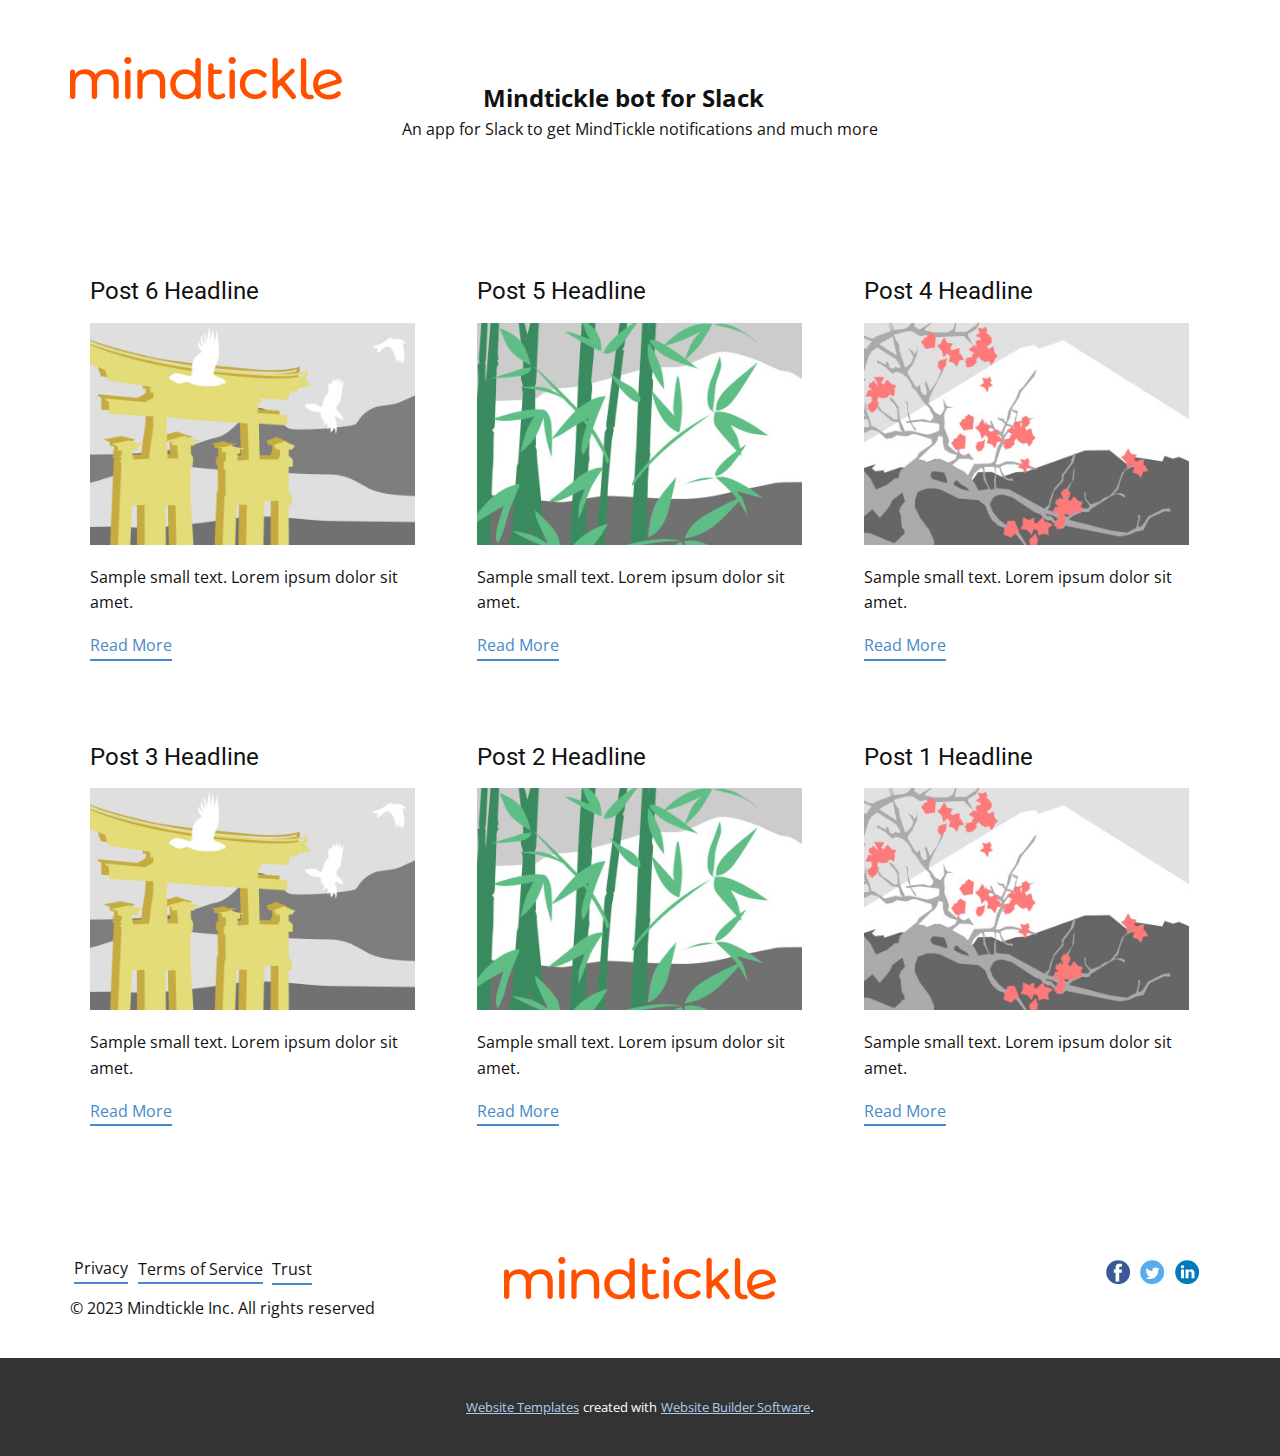
<file: blog/blog.html>
<!DOCTYPE html>
<html style="font-size: 16px;" lang="en"><head>
    <meta name="viewport" content="width=device-width, initial-scale=1.0">
    <meta charset="utf-8">
    <meta name="keywords" content="">
    <meta name="description" content="">
    <title>Blog Template</title>
    <link rel="stylesheet" href="../nicepage.css" media="screen">
<link rel="stylesheet" href="../Blog-Template.css" media="screen">
    <script class="u-script" type="text/javascript" src="../jquery.js" defer=""></script>
    <script class="u-script" type="text/javascript" src="../nicepage.js" defer=""></script>
    <meta name="generator" content="Nicepage 5.6.2, nicepage.com">
    <link id="u-theme-google-font" rel="stylesheet" href="https://fonts.googleapis.com/css?family=Roboto:100,100i,300,300i,400,400i,500,500i,700,700i,900,900i|Open+Sans:300,300i,400,400i,500,500i,600,600i,700,700i,800,800i">
    
    
    <script type="application/ld+json">{
		"@context": "http://schema.org",
		"@type": "Organization",
		"name": "",
		"logo": "images/MTLogo-orange.png",
		"sameAs": [
				"https://www.facebook.com/mindtickle/",
				"http://twitter.com/mindtickle/",
				"https://www.linkedin.com/company/mindtickle/"
		]
}</script>
    <meta name="theme-color" content="#478ac9">
    <meta name="twitter:site" content="@">
    <meta name="twitter:card" content="summary_large_image">
    <meta name="twitter:title" content="Blog Template">
    <meta name="twitter:description" content="">
  <meta data-intl-tel-input-cdn-path="intlTelInput/"></head>
  <body class="u-body u-xl-mode" data-lang="en"><header class="u-clearfix u-header u-header" id="sec-5d91"><div class="u-clearfix u-sheet u-sheet-1">
        <a href="https://www.mindtickle.com/" class="u-image u-logo u-image-1" data-image-width="272" data-image-height="43" title="Mindtickle Home" target="_blank">
          <img src="../images/MTLogo-orange.png" class="u-logo-image u-logo-image-1">
        </a>
        <p class="u-align-center u-text u-text-default u-text-1">Mindtickle bot for Slack</p>
        <p class="u-align-center u-text u-text-default u-text-2"> An app for Slack to get MindTickle notifications and much more</p>
      </div></header>
    <section class="u-clearfix u-section-1" id="sec-a356">
      <div class="u-clearfix u-sheet u-valign-middle u-sheet-1"><!--blog--><!--blog_options_json--><!--{"type":"Recent","source":"","tags":"","count":""}--><!--/blog_options_json-->
        <div class="u-blog u-expanded-width u-repeater u-repeater-1"><!--blog_post-->
          <div class="u-blog-post u-container-style u-repeater-item u-white u-repeater-item-1">
            <div class="u-container-layout u-similar-container u-valign-top u-container-layout-1"><!--blog_post_header-->
              <h4 class="u-blog-control u-text u-text-1">
                <a class="u-post-header-link" href="../blog/post-5.html">Post 6 Headline</a>
              </h4><!--/blog_post_header--><!--blog_post_image-->
              <a class="u-post-header-link" href="../blog/post-5.html"><img alt="" class="u-blog-control u-expanded-width u-image u-image-default u-image-1" src="../images/8ad73f3c.jpeg"></a><!--/blog_post_image--><!--blog_post_content-->
              <div class="u-blog-control u-post-content u-text u-text-2 fr-view">Sample small text. Lorem ipsum dolor sit amet.</div><!--/blog_post_content--><!--blog_post_readmore-->
              <a href="../blog/post-5.html" class="u-blog-control u-border-2 u-border-palette-1-base u-btn u-btn-rectangle u-button-style u-none u-btn-1"><!--blog_post_readmore_content--><!--options_json--><!--{"content":"","defaultValue":"Read More"}--><!--/options_json-->Read More<!--/blog_post_readmore_content--></a><!--/blog_post_readmore-->
            </div>
          </div><div class="u-blog-post u-container-style u-repeater-item u-video-cover u-white">
            <div class="u-container-layout u-similar-container u-valign-top u-container-layout-2"><!--blog_post_header-->
              <h4 class="u-blog-control u-text u-text-3">
                <a class="u-post-header-link" href="../blog/post-4.html">Post 5 Headline</a>
              </h4><!--/blog_post_header--><!--blog_post_image-->
              <a class="u-post-header-link" href="../blog/post-4.html"><img alt="" class="u-blog-control u-expanded-width u-image u-image-default u-image-2" src="../images/68f64b9d.jpeg"></a><!--/blog_post_image--><!--blog_post_content-->
              <div class="u-blog-control u-post-content u-text u-text-4 fr-view">Sample small text. Lorem ipsum dolor sit amet.</div><!--/blog_post_content--><!--blog_post_readmore-->
              <a href="../blog/post-4.html" class="u-blog-control u-border-2 u-border-palette-1-base u-btn u-btn-rectangle u-button-style u-none u-btn-2"><!--blog_post_readmore_content--><!--options_json--><!--{"content":"","defaultValue":"Read More"}--><!--/options_json-->Read More<!--/blog_post_readmore_content--></a><!--/blog_post_readmore-->
            </div>
          </div><div class="u-blog-post u-container-style u-repeater-item u-video-cover u-white">
            <div class="u-container-layout u-similar-container u-valign-top u-container-layout-3"><!--blog_post_header-->
              <h4 class="u-blog-control u-text u-text-5">
                <a class="u-post-header-link" href="../blog/post-3.html">Post 4 Headline</a>
              </h4><!--/blog_post_header--><!--blog_post_image-->
              <a class="u-post-header-link" href="../blog/post-3.html"><img alt="" class="u-blog-control u-expanded-width u-image u-image-default u-image-3" src="../images/0fd3416c.jpeg"></a><!--/blog_post_image--><!--blog_post_content-->
              <div class="u-blog-control u-post-content u-text u-text-6 fr-view">Sample small text. Lorem ipsum dolor sit amet.</div><!--/blog_post_content--><!--blog_post_readmore-->
              <a href="../blog/post-3.html" class="u-blog-control u-border-2 u-border-palette-1-base u-btn u-btn-rectangle u-button-style u-none u-btn-3"><!--blog_post_readmore_content--><!--options_json--><!--{"content":"","defaultValue":"Read More"}--><!--/options_json-->Read More<!--/blog_post_readmore_content--></a><!--/blog_post_readmore-->
            </div>
          </div><div class="u-blog-post u-container-style u-repeater-item u-white u-repeater-item-1">
            <div class="u-container-layout u-similar-container u-valign-top u-container-layout-1"><!--blog_post_header-->
              <h4 class="u-blog-control u-text u-text-1">
                <a class="u-post-header-link" href="../blog/post-2.html">Post 3 Headline</a>
              </h4><!--/blog_post_header--><!--blog_post_image-->
              <a class="u-post-header-link" href="../blog/post-2.html"><img alt="" class="u-blog-control u-expanded-width u-image u-image-default u-image-1" src="../images/8ad73f3c.jpeg"></a><!--/blog_post_image--><!--blog_post_content-->
              <div class="u-blog-control u-post-content u-text u-text-2 fr-view">Sample small text. Lorem ipsum dolor sit amet.</div><!--/blog_post_content--><!--blog_post_readmore-->
              <a href="../blog/post-2.html" class="u-blog-control u-border-2 u-border-palette-1-base u-btn u-btn-rectangle u-button-style u-none u-btn-1"><!--blog_post_readmore_content--><!--options_json--><!--{"content":"","defaultValue":"Read More"}--><!--/options_json-->Read More<!--/blog_post_readmore_content--></a><!--/blog_post_readmore-->
            </div>
          </div><div class="u-blog-post u-container-style u-repeater-item u-video-cover u-white">
            <div class="u-container-layout u-similar-container u-valign-top u-container-layout-2"><!--blog_post_header-->
              <h4 class="u-blog-control u-text u-text-3">
                <a class="u-post-header-link" href="../blog/post-1.html">Post 2 Headline</a>
              </h4><!--/blog_post_header--><!--blog_post_image-->
              <a class="u-post-header-link" href="../blog/post-1.html"><img alt="" class="u-blog-control u-expanded-width u-image u-image-default u-image-2" src="../images/68f64b9d.jpeg"></a><!--/blog_post_image--><!--blog_post_content-->
              <div class="u-blog-control u-post-content u-text u-text-4 fr-view">Sample small text. Lorem ipsum dolor sit amet.</div><!--/blog_post_content--><!--blog_post_readmore-->
              <a href="../blog/post-1.html" class="u-blog-control u-border-2 u-border-palette-1-base u-btn u-btn-rectangle u-button-style u-none u-btn-2"><!--blog_post_readmore_content--><!--options_json--><!--{"content":"","defaultValue":"Read More"}--><!--/options_json-->Read More<!--/blog_post_readmore_content--></a><!--/blog_post_readmore-->
            </div>
          </div><div class="u-blog-post u-container-style u-repeater-item u-video-cover u-white">
            <div class="u-container-layout u-similar-container u-valign-top u-container-layout-3"><!--blog_post_header-->
              <h4 class="u-blog-control u-text u-text-5">
                <a class="u-post-header-link" href="../blog/post.html">Post 1 Headline</a>
              </h4><!--/blog_post_header--><!--blog_post_image-->
              <a class="u-post-header-link" href="../blog/post.html"><img alt="" class="u-blog-control u-expanded-width u-image u-image-default u-image-3" src="../images/0fd3416c.jpeg"></a><!--/blog_post_image--><!--blog_post_content-->
              <div class="u-blog-control u-post-content u-text u-text-6 fr-view">Sample small text. Lorem ipsum dolor sit amet.</div><!--/blog_post_content--><!--blog_post_readmore-->
              <a href="../blog/post.html" class="u-blog-control u-border-2 u-border-palette-1-base u-btn u-btn-rectangle u-button-style u-none u-btn-3"><!--blog_post_readmore_content--><!--options_json--><!--{"content":"","defaultValue":"Read More"}--><!--/options_json-->Read More<!--/blog_post_readmore_content--></a><!--/blog_post_readmore-->
            </div>
          </div><!--/blog_post--><!--blog_post-->
          <!--/blog_post--><!--blog_post-->
          <!--/blog_post-->
        </div><!--/blog-->
      </div>
    </section>
    
    
    <footer class="u-clearfix u-footer u-white" id="sec-b2c4"><div class="u-clearfix u-sheet u-sheet-1">
        <div class="u-clearfix u-expanded-width u-gutter-30 u-layout-wrap u-layout-wrap-1">
          <div class="u-gutter-0 u-layout">
            <div class="u-layout-row">
              <div class="u-align-center-sm u-align-center-xs u-align-left-md u-align-left-xl u-container-style u-layout-cell u-left-cell u-size-20 u-size-30-md u-layout-cell-1">
                <div class="u-container-layout u-container-layout-1"><!--position-->
                  <div data-position="" class="u-position u-position-1"><!--block-->
                    <div class="u-block">
                      <div class="u-block-container u-clearfix"><!--block_header-->
                        <h5 class="u-block-header u-text u-text-1"><!--block_header_content--><!--/block_header_content--></h5><!--/block_header-->
                      </div>
                    </div><!--/block-->
                  </div><!--/position-->
                  <a href="https://www.mindtickle.com/privacy-policy/" class="u-active-none u-border-2 u-border-active-palette-2-dark-1 u-border-hover-palette-2-base u-border-no-left u-border-no-right u-border-no-top u-border-palette-1-base u-btn u-button-style u-hover-none u-none u-text-body-color u-text-hover-palette-2-base u-btn-1">Privacy</a>
                  <a href="https://www.mindtickle.com/terms-of-service/" class="u-active-none u-border-2 u-border-active-palette-2-dark-1 u-border-hover-palette-2-base u-border-no-left u-border-no-right u-border-no-top u-border-palette-1-base u-btn u-button-style u-hover-none u-none u-text-body-color u-text-hover-palette-2-base u-btn-2">Terms of Service<br>
                  </a>
                  <a href="https://www.mindtickle.com/trust/" class="u-active-none u-border-2 u-border-active-palette-2-dark-1 u-border-hover-palette-2-base u-border-no-left u-border-no-right u-border-no-top u-border-palette-1-base u-btn u-button-style u-hover-none u-none u-text-body-color u-text-hover-palette-2-base u-btn-3">Trust</a>
                  <p class="u-text u-text-2"> © 2023 Mindtickle Inc. All rights reserved</p>
                </div>
              </div>
              <div class="u-align-center-sm u-align-right-md u-container-style u-layout-cell u-size-20 u-size-30-md u-layout-cell-2">
                <div class="u-container-layout u-valign-middle u-container-layout-2">
                  <a href="https://nicepage.com" class="u-image u-logo u-image-1" data-image-width="272" data-image-height="43">
                    <img src="../images/MTLogo-orange.png" class="u-logo-image u-logo-image-1">
                  </a>
                </div>
              </div>
              <div class="u-align-center-sm u-align-center-xs u-align-left-md u-align-right-lg u-align-right-xl u-container-style u-layout-cell u-right-cell u-size-20 u-size-30-md u-layout-cell-3">
                <div class="u-container-layout u-container-layout-3">
                  <div class="u-social-icons u-spacing-10 u-social-icons-1">
                    <a class="u-social-url" title="facebook" target="_blank" href="https://www.facebook.com/mindtickle/"><span class="u-icon u-social-facebook u-social-icon u-icon-1"><svg class="u-svg-link" preserveAspectRatio="xMidYMin slice" viewBox="0 0 112 112" style=""><use xmlns:xlink="http://www.w3.org/1999/xlink" xlink:href="#svg-2527"></use></svg><svg class="u-svg-content" viewBox="0 0 112 112" x="0" y="0" id="svg-2527"><circle fill="currentColor" cx="56.1" cy="56.1" r="55"></circle><path fill="#FFFFFF" d="M73.5,31.6h-9.1c-1.4,0-3.6,0.8-3.6,3.9v8.5h12.6L72,58.3H60.8v40.8H43.9V58.3h-8V43.9h8v-9.2
      c0-6.7,3.1-17,17-17h12.5v13.9H73.5z"></path></svg></span>
                    </a>
                    <a class="u-social-url" title="twitter" target="_blank" href="http://twitter.com/mindtickle/"><span class="u-icon u-social-icon u-social-twitter u-icon-2"><svg class="u-svg-link" preserveAspectRatio="xMidYMin slice" viewBox="0 0 112 112" style=""><use xmlns:xlink="http://www.w3.org/1999/xlink" xlink:href="#svg-50be"></use></svg><svg class="u-svg-content" viewBox="0 0 112 112" x="0" y="0" id="svg-50be"><circle fill="currentColor" class="st0" cx="56.1" cy="56.1" r="55"></circle><path fill="#FFFFFF" d="M83.8,47.3c0,0.6,0,1.2,0,1.7c0,17.7-13.5,38.2-38.2,38.2C38,87.2,31,85,25,81.2c1,0.1,2.1,0.2,3.2,0.2
      c6.3,0,12.1-2.1,16.7-5.7c-5.9-0.1-10.8-4-12.5-9.3c0.8,0.2,1.7,0.2,2.5,0.2c1.2,0,2.4-0.2,3.5-0.5c-6.1-1.2-10.8-6.7-10.8-13.1
      c0-0.1,0-0.1,0-0.2c1.8,1,3.9,1.6,6.1,1.7c-3.6-2.4-6-6.5-6-11.2c0-2.5,0.7-4.8,1.8-6.7c6.6,8.1,16.5,13.5,27.6,14
      c-0.2-1-0.3-2-0.3-3.1c0-7.4,6-13.4,13.4-13.4c3.9,0,7.3,1.6,9.8,4.2c3.1-0.6,5.9-1.7,8.5-3.3c-1,3.1-3.1,5.8-5.9,7.4
      c2.7-0.3,5.3-1,7.7-2.1C88.7,43,86.4,45.4,83.8,47.3z"></path></svg></span>
                    </a>
                    <a class="u-social-url" title="linkedin" target="_blank" href="https://www.linkedin.com/company/mindtickle/"><span class="u-icon u-social-icon u-social-linkedin u-icon-3"><svg class="u-svg-link" preserveAspectRatio="xMidYMin slice" viewBox="0 0 112 112" style=""><use xmlns:xlink="http://www.w3.org/1999/xlink" xlink:href="#svg-149a"></use></svg><svg class="u-svg-content" viewBox="0 0 112 112" x="0" y="0" id="svg-149a"><circle fill="currentColor" cx="56.1" cy="56.1" r="55"></circle><path fill="#FFFFFF" d="M41.3,83.7H27.9V43.4h13.4V83.7z M34.6,37.9L34.6,37.9c-4.6,0-7.5-3.1-7.5-7c0-4,3-7,7.6-7s7.4,3,7.5,7
      C42.2,34.8,39.2,37.9,34.6,37.9z M89.6,83.7H76.2V62.2c0-5.4-1.9-9.1-6.8-9.1c-3.7,0-5.9,2.5-6.9,4.9c-0.4,0.9-0.4,2.1-0.4,3.3v22.5
      H48.7c0,0,0.2-36.5,0-40.3h13.4v5.7c1.8-2.7,5-6.7,12.1-6.7c8.8,0,15.4,5.8,15.4,18.1V83.7z"></path></svg></span>
                    </a>
                  </div>
                </div>
              </div>
            </div>
          </div>
        </div>
      </div></footer>
    <section class="u-backlink u-clearfix u-grey-80">
      <a class="u-link" href="https://nicepage.com/website-templates" target="_blank">
        <span>Website Templates</span>
      </a>
      <p class="u-text">
        <span>created with</span>
      </p>
      <a class="u-link" href="" target="_blank">
        <span>Website Builder Software</span>
      </a>. 
    </section>
  
</body></html>
</file>
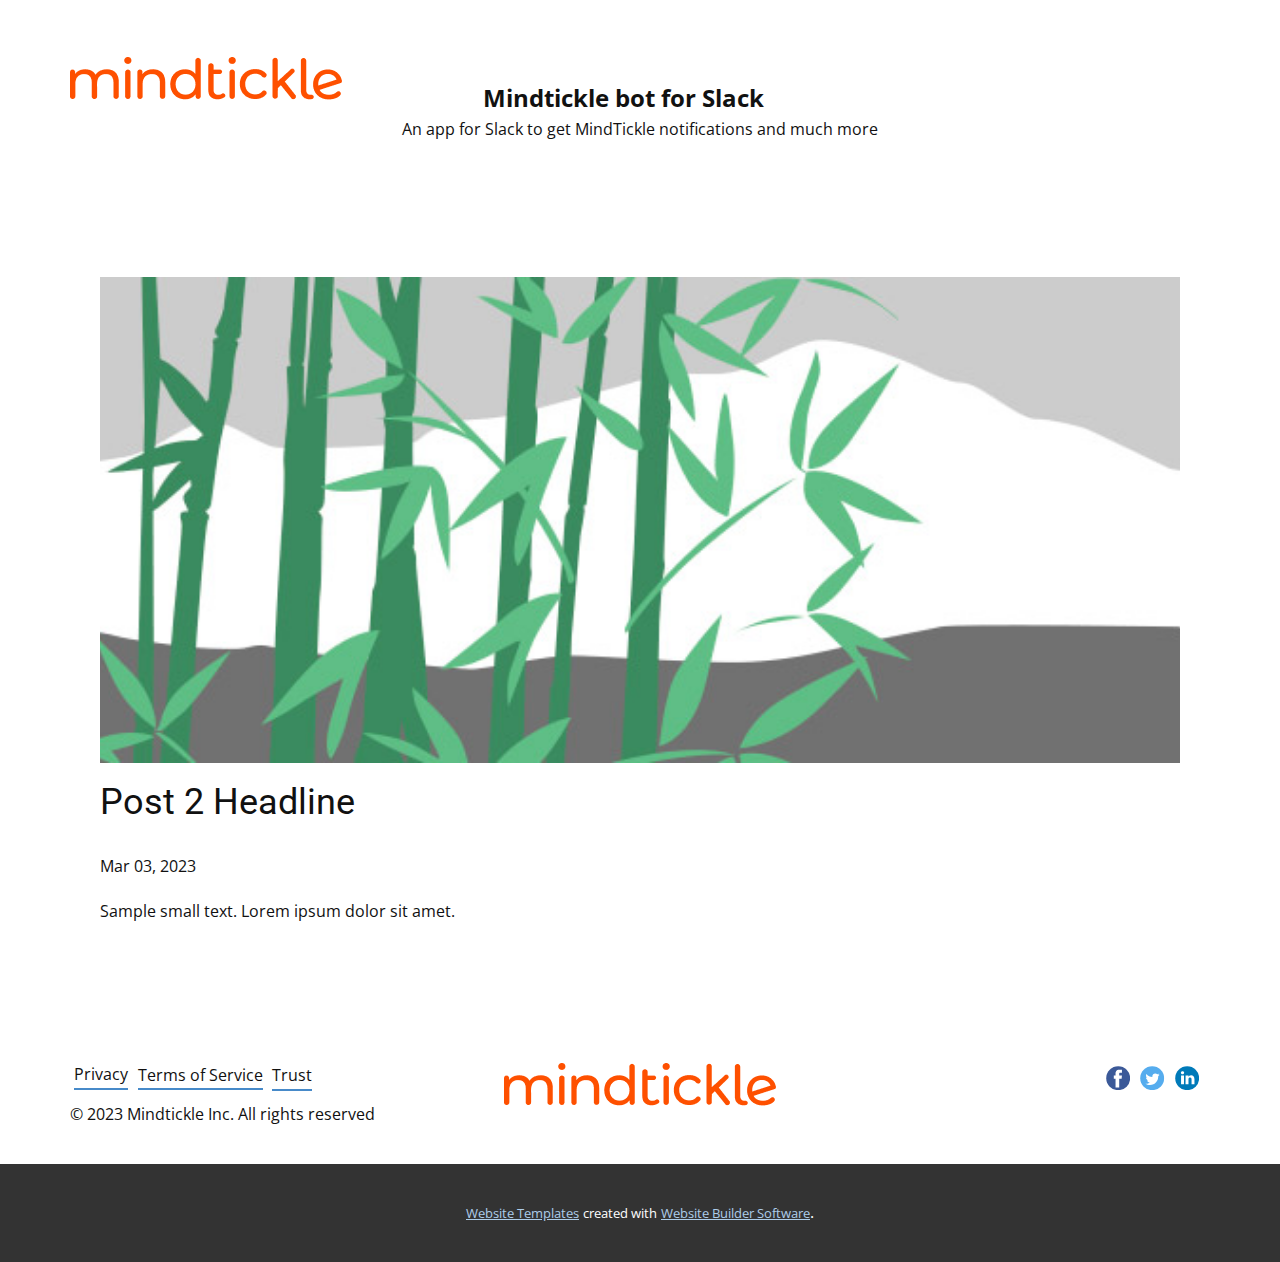
<file: blog/post-1.html>
<!DOCTYPE html>
<html style="font-size: 16px;" lang="en"><head>
    <meta name="viewport" content="width=device-width, initial-scale=1.0">
    <meta charset="utf-8">
    <meta name="keywords" content="Post 1 Headline">
    <meta name="description" content="">
    <title>Post 2 Headline</title>
    <link rel="stylesheet" href="../nicepage.css" media="screen">
<link rel="stylesheet" href="../Post-Template.css" media="screen">
    <script class="u-script" type="text/javascript" src="../jquery.js" defer=""></script>
    <script class="u-script" type="text/javascript" src="../nicepage.js" defer=""></script>
    <meta name="generator" content="Nicepage 5.6.2, nicepage.com">
    <link id="u-theme-google-font" rel="stylesheet" href="https://fonts.googleapis.com/css?family=Roboto:100,100i,300,300i,400,400i,500,500i,700,700i,900,900i|Open+Sans:300,300i,400,400i,500,500i,600,600i,700,700i,800,800i">
    
    
    <script type="application/ld+json">{
		"@context": "http://schema.org",
		"@type": "Organization",
		"name": "",
		"logo": "images/MTLogo-orange.png",
		"sameAs": [
				"https://www.facebook.com/mindtickle/",
				"http://twitter.com/mindtickle/",
				"https://www.linkedin.com/company/mindtickle/"
		]
}</script>
    <meta name="theme-color" content="#478ac9">
    <meta name="twitter:site" content="@">
    <meta name="twitter:card" content="summary_large_image">
    <meta name="twitter:title" content="Post Template">
    <meta name="twitter:description" content="">
  <meta data-intl-tel-input-cdn-path="intlTelInput/"></head>
  <body class="u-body u-xl-mode" data-lang="en"><header class="u-clearfix u-header u-header" id="sec-5d91"><div class="u-clearfix u-sheet u-sheet-1">
        <a href="https://www.mindtickle.com/" class="u-image u-logo u-image-1" data-image-width="272" data-image-height="43" title="Mindtickle Home" target="_blank">
          <img src="../images/MTLogo-orange.png" class="u-logo-image u-logo-image-1">
        </a>
        <p class="u-align-center u-text u-text-default u-text-1">Mindtickle bot for Slack</p>
        <p class="u-align-center u-text u-text-default u-text-2"> An app for Slack to get MindTickle notifications and much more</p>
      </div></header>
    <section class="u-align-center u-clearfix u-section-1" id="sec-3e93">
      <div class="u-clearfix u-sheet u-valign-middle-md u-valign-middle-sm u-valign-middle-xs u-sheet-1"><!--post_details--><!--post_details_options_json--><!--{"source":""}--><!--/post_details_options_json--><!--blog_post-->
        <div class="u-container-style u-expanded-width u-post-details u-post-details-1">
          <div class="u-container-layout u-valign-middle u-container-layout-1"><!--blog_post_image-->
            <img alt="" class="u-blog-control u-expanded-width u-image u-image-default u-image-1" src="../images/68f64b9d.jpeg"><!--/blog_post_image--><!--blog_post_header-->
            <h2 class="u-blog-control u-text u-text-1">Post 2 Headline</h2><!--/blog_post_header--><!--blog_post_metadata-->
            <div class="u-blog-control u-metadata u-metadata-1"><!--blog_post_metadata_date-->
              <span class="u-meta-date u-meta-icon">Mar 03, 2023</span><!--/blog_post_metadata_date--><!--blog_post_metadata_category-->
              <!--/blog_post_metadata_category--><!--blog_post_metadata_comments-->
              <!--/blog_post_metadata_comments-->
            </div><!--/blog_post_metadata--><!--blog_post_content-->
            <div class="u-align-justify u-blog-control u-post-content u-text u-text-2 fr-view">
  Sample small text. Lorem ipsum dolor sit amet.
  </div><!--/blog_post_content-->
          </div>
        </div><!--/blog_post--><!--/post_details-->
      </div>
    </section>
    
    
    <footer class="u-clearfix u-footer u-white" id="sec-b2c4"><div class="u-clearfix u-sheet u-sheet-1">
        <div class="u-clearfix u-expanded-width u-gutter-30 u-layout-wrap u-layout-wrap-1">
          <div class="u-gutter-0 u-layout">
            <div class="u-layout-row">
              <div class="u-align-center-sm u-align-center-xs u-align-left-md u-align-left-xl u-container-style u-layout-cell u-left-cell u-size-20 u-size-30-md u-layout-cell-1">
                <div class="u-container-layout u-container-layout-1"><!--position-->
                  <div data-position="" class="u-position u-position-1"><!--block-->
                    <div class="u-block">
                      <div class="u-block-container u-clearfix"><!--block_header-->
                        <h5 class="u-block-header u-text u-text-1"><!--block_header_content--><!--/block_header_content--></h5><!--/block_header-->
                      </div>
                    </div><!--/block-->
                  </div><!--/position-->
                  <a href="https://www.mindtickle.com/privacy-policy/" class="u-active-none u-border-2 u-border-active-palette-2-dark-1 u-border-hover-palette-2-base u-border-no-left u-border-no-right u-border-no-top u-border-palette-1-base u-btn u-button-style u-hover-none u-none u-text-body-color u-text-hover-palette-2-base u-btn-1">Privacy</a>
                  <a href="https://www.mindtickle.com/terms-of-service/" class="u-active-none u-border-2 u-border-active-palette-2-dark-1 u-border-hover-palette-2-base u-border-no-left u-border-no-right u-border-no-top u-border-palette-1-base u-btn u-button-style u-hover-none u-none u-text-body-color u-text-hover-palette-2-base u-btn-2">Terms of Service<br>
                  </a>
                  <a href="https://www.mindtickle.com/trust/" class="u-active-none u-border-2 u-border-active-palette-2-dark-1 u-border-hover-palette-2-base u-border-no-left u-border-no-right u-border-no-top u-border-palette-1-base u-btn u-button-style u-hover-none u-none u-text-body-color u-text-hover-palette-2-base u-btn-3">Trust</a>
                  <p class="u-text u-text-2"> © 2023 Mindtickle Inc. All rights reserved</p>
                </div>
              </div>
              <div class="u-align-center-sm u-align-right-md u-container-style u-layout-cell u-size-20 u-size-30-md u-layout-cell-2">
                <div class="u-container-layout u-valign-middle u-container-layout-2">
                  <a href="https://nicepage.com" class="u-image u-logo u-image-1" data-image-width="272" data-image-height="43">
                    <img src="../images/MTLogo-orange.png" class="u-logo-image u-logo-image-1">
                  </a>
                </div>
              </div>
              <div class="u-align-center-sm u-align-center-xs u-align-left-md u-align-right-lg u-align-right-xl u-container-style u-layout-cell u-right-cell u-size-20 u-size-30-md u-layout-cell-3">
                <div class="u-container-layout u-container-layout-3">
                  <div class="u-social-icons u-spacing-10 u-social-icons-1">
                    <a class="u-social-url" title="facebook" target="_blank" href="https://www.facebook.com/mindtickle/"><span class="u-icon u-social-facebook u-social-icon u-icon-1"><svg class="u-svg-link" preserveAspectRatio="xMidYMin slice" viewBox="0 0 112 112" style=""><use xmlns:xlink="http://www.w3.org/1999/xlink" xlink:href="#svg-2527"></use></svg><svg class="u-svg-content" viewBox="0 0 112 112" x="0" y="0" id="svg-2527"><circle fill="currentColor" cx="56.1" cy="56.1" r="55"></circle><path fill="#FFFFFF" d="M73.5,31.6h-9.1c-1.4,0-3.6,0.8-3.6,3.9v8.5h12.6L72,58.3H60.8v40.8H43.9V58.3h-8V43.9h8v-9.2
      c0-6.7,3.1-17,17-17h12.5v13.9H73.5z"></path></svg></span>
                    </a>
                    <a class="u-social-url" title="twitter" target="_blank" href="http://twitter.com/mindtickle/"><span class="u-icon u-social-icon u-social-twitter u-icon-2"><svg class="u-svg-link" preserveAspectRatio="xMidYMin slice" viewBox="0 0 112 112" style=""><use xmlns:xlink="http://www.w3.org/1999/xlink" xlink:href="#svg-50be"></use></svg><svg class="u-svg-content" viewBox="0 0 112 112" x="0" y="0" id="svg-50be"><circle fill="currentColor" class="st0" cx="56.1" cy="56.1" r="55"></circle><path fill="#FFFFFF" d="M83.8,47.3c0,0.6,0,1.2,0,1.7c0,17.7-13.5,38.2-38.2,38.2C38,87.2,31,85,25,81.2c1,0.1,2.1,0.2,3.2,0.2
      c6.3,0,12.1-2.1,16.7-5.7c-5.9-0.1-10.8-4-12.5-9.3c0.8,0.2,1.7,0.2,2.5,0.2c1.2,0,2.4-0.2,3.5-0.5c-6.1-1.2-10.8-6.7-10.8-13.1
      c0-0.1,0-0.1,0-0.2c1.8,1,3.9,1.6,6.1,1.7c-3.6-2.4-6-6.5-6-11.2c0-2.5,0.7-4.8,1.8-6.7c6.6,8.1,16.5,13.5,27.6,14
      c-0.2-1-0.3-2-0.3-3.1c0-7.4,6-13.4,13.4-13.4c3.9,0,7.3,1.6,9.8,4.2c3.1-0.6,5.9-1.7,8.5-3.3c-1,3.1-3.1,5.8-5.9,7.4
      c2.7-0.3,5.3-1,7.7-2.1C88.7,43,86.4,45.4,83.8,47.3z"></path></svg></span>
                    </a>
                    <a class="u-social-url" title="linkedin" target="_blank" href="https://www.linkedin.com/company/mindtickle/"><span class="u-icon u-social-icon u-social-linkedin u-icon-3"><svg class="u-svg-link" preserveAspectRatio="xMidYMin slice" viewBox="0 0 112 112" style=""><use xmlns:xlink="http://www.w3.org/1999/xlink" xlink:href="#svg-149a"></use></svg><svg class="u-svg-content" viewBox="0 0 112 112" x="0" y="0" id="svg-149a"><circle fill="currentColor" cx="56.1" cy="56.1" r="55"></circle><path fill="#FFFFFF" d="M41.3,83.7H27.9V43.4h13.4V83.7z M34.6,37.9L34.6,37.9c-4.6,0-7.5-3.1-7.5-7c0-4,3-7,7.6-7s7.4,3,7.5,7
      C42.2,34.8,39.2,37.9,34.6,37.9z M89.6,83.7H76.2V62.2c0-5.4-1.9-9.1-6.8-9.1c-3.7,0-5.9,2.5-6.9,4.9c-0.4,0.9-0.4,2.1-0.4,3.3v22.5
      H48.7c0,0,0.2-36.5,0-40.3h13.4v5.7c1.8-2.7,5-6.7,12.1-6.7c8.8,0,15.4,5.8,15.4,18.1V83.7z"></path></svg></span>
                    </a>
                  </div>
                </div>
              </div>
            </div>
          </div>
        </div>
      </div></footer>
    <section class="u-backlink u-clearfix u-grey-80">
      <a class="u-link" href="https://nicepage.com/website-templates" target="_blank">
        <span>Website Templates</span>
      </a>
      <p class="u-text">
        <span>created with</span>
      </p>
      <a class="u-link" href="" target="_blank">
        <span>Website Builder Software</span>
      </a>. 
    </section>
  
</body></html>
</file>
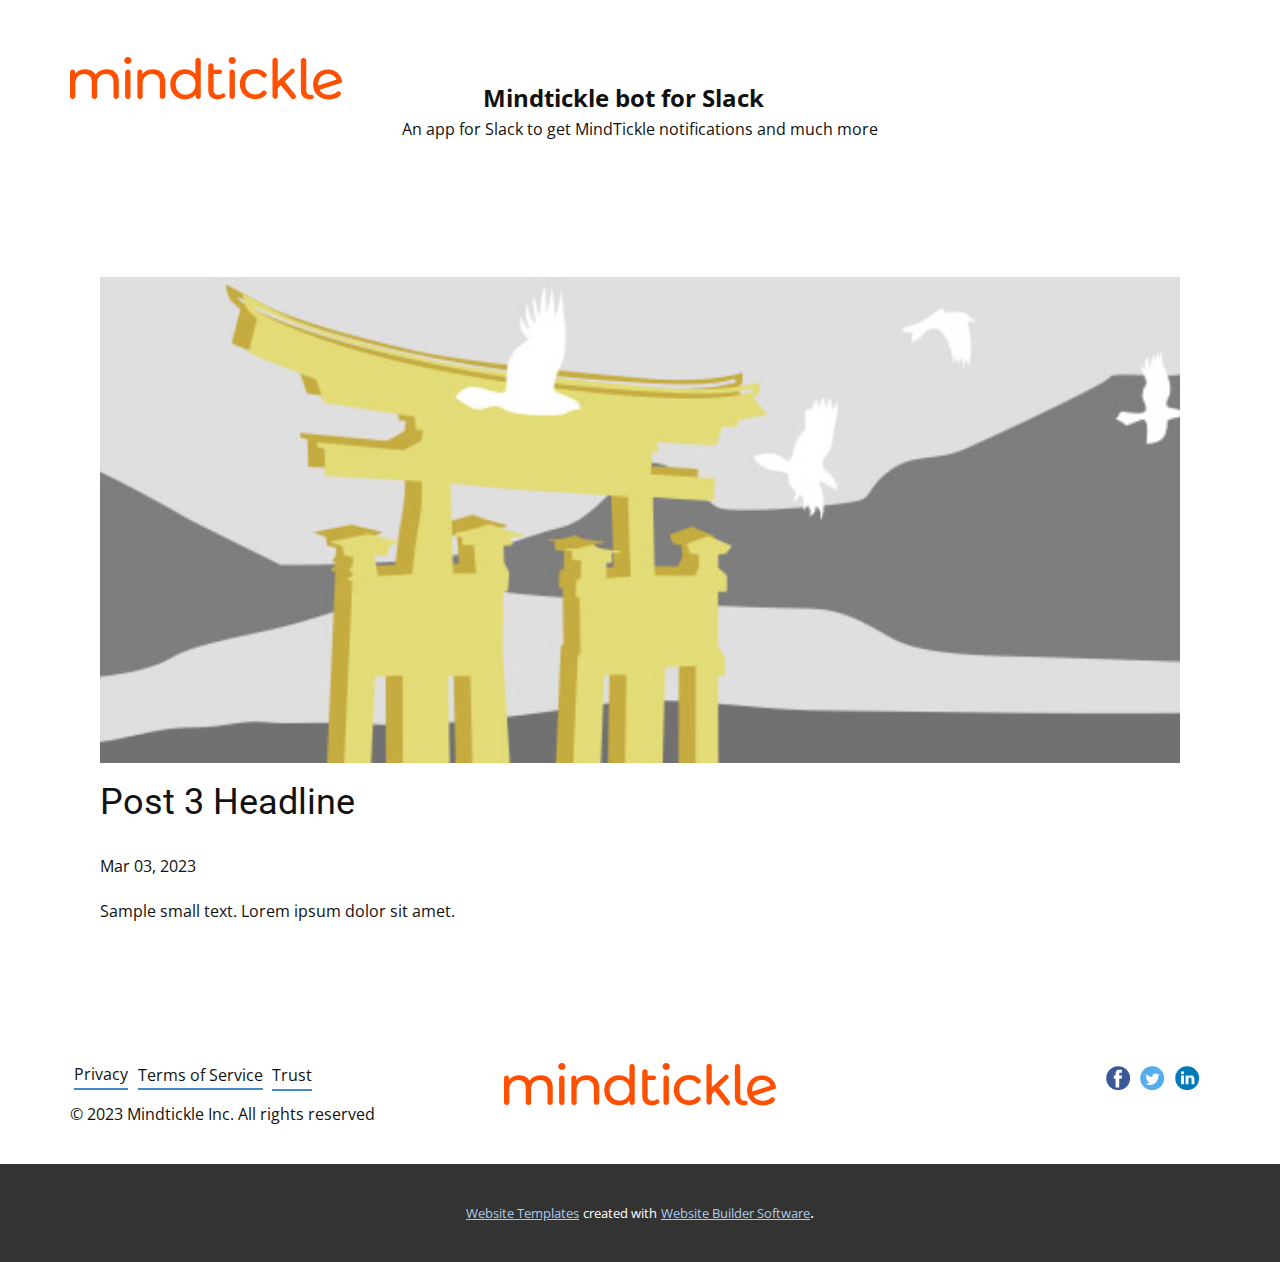
<file: blog/post-2.html>
<!DOCTYPE html>
<html style="font-size: 16px;" lang="en"><head>
    <meta name="viewport" content="width=device-width, initial-scale=1.0">
    <meta charset="utf-8">
    <meta name="keywords" content="Post 1 Headline">
    <meta name="description" content="">
    <title>Post 3 Headline</title>
    <link rel="stylesheet" href="../nicepage.css" media="screen">
<link rel="stylesheet" href="../Post-Template.css" media="screen">
    <script class="u-script" type="text/javascript" src="../jquery.js" defer=""></script>
    <script class="u-script" type="text/javascript" src="../nicepage.js" defer=""></script>
    <meta name="generator" content="Nicepage 5.6.2, nicepage.com">
    <link id="u-theme-google-font" rel="stylesheet" href="https://fonts.googleapis.com/css?family=Roboto:100,100i,300,300i,400,400i,500,500i,700,700i,900,900i|Open+Sans:300,300i,400,400i,500,500i,600,600i,700,700i,800,800i">
    
    
    <script type="application/ld+json">{
		"@context": "http://schema.org",
		"@type": "Organization",
		"name": "",
		"logo": "images/MTLogo-orange.png",
		"sameAs": [
				"https://www.facebook.com/mindtickle/",
				"http://twitter.com/mindtickle/",
				"https://www.linkedin.com/company/mindtickle/"
		]
}</script>
    <meta name="theme-color" content="#478ac9">
    <meta name="twitter:site" content="@">
    <meta name="twitter:card" content="summary_large_image">
    <meta name="twitter:title" content="Post Template">
    <meta name="twitter:description" content="">
  <meta data-intl-tel-input-cdn-path="intlTelInput/"></head>
  <body class="u-body u-xl-mode" data-lang="en"><header class="u-clearfix u-header u-header" id="sec-5d91"><div class="u-clearfix u-sheet u-sheet-1">
        <a href="https://www.mindtickle.com/" class="u-image u-logo u-image-1" data-image-width="272" data-image-height="43" title="Mindtickle Home" target="_blank">
          <img src="../images/MTLogo-orange.png" class="u-logo-image u-logo-image-1">
        </a>
        <p class="u-align-center u-text u-text-default u-text-1">Mindtickle bot for Slack</p>
        <p class="u-align-center u-text u-text-default u-text-2"> An app for Slack to get MindTickle notifications and much more</p>
      </div></header>
    <section class="u-align-center u-clearfix u-section-1" id="sec-3e93">
      <div class="u-clearfix u-sheet u-valign-middle-md u-valign-middle-sm u-valign-middle-xs u-sheet-1"><!--post_details--><!--post_details_options_json--><!--{"source":""}--><!--/post_details_options_json--><!--blog_post-->
        <div class="u-container-style u-expanded-width u-post-details u-post-details-1">
          <div class="u-container-layout u-valign-middle u-container-layout-1"><!--blog_post_image-->
            <img alt="" class="u-blog-control u-expanded-width u-image u-image-default u-image-1" src="../images/8ad73f3c.jpeg"><!--/blog_post_image--><!--blog_post_header-->
            <h2 class="u-blog-control u-text u-text-1">Post 3 Headline</h2><!--/blog_post_header--><!--blog_post_metadata-->
            <div class="u-blog-control u-metadata u-metadata-1"><!--blog_post_metadata_date-->
              <span class="u-meta-date u-meta-icon">Mar 03, 2023</span><!--/blog_post_metadata_date--><!--blog_post_metadata_category-->
              <!--/blog_post_metadata_category--><!--blog_post_metadata_comments-->
              <!--/blog_post_metadata_comments-->
            </div><!--/blog_post_metadata--><!--blog_post_content-->
            <div class="u-align-justify u-blog-control u-post-content u-text u-text-2 fr-view">
  Sample small text. Lorem ipsum dolor sit amet.
  </div><!--/blog_post_content-->
          </div>
        </div><!--/blog_post--><!--/post_details-->
      </div>
    </section>
    
    
    <footer class="u-clearfix u-footer u-white" id="sec-b2c4"><div class="u-clearfix u-sheet u-sheet-1">
        <div class="u-clearfix u-expanded-width u-gutter-30 u-layout-wrap u-layout-wrap-1">
          <div class="u-gutter-0 u-layout">
            <div class="u-layout-row">
              <div class="u-align-center-sm u-align-center-xs u-align-left-md u-align-left-xl u-container-style u-layout-cell u-left-cell u-size-20 u-size-30-md u-layout-cell-1">
                <div class="u-container-layout u-container-layout-1"><!--position-->
                  <div data-position="" class="u-position u-position-1"><!--block-->
                    <div class="u-block">
                      <div class="u-block-container u-clearfix"><!--block_header-->
                        <h5 class="u-block-header u-text u-text-1"><!--block_header_content--><!--/block_header_content--></h5><!--/block_header-->
                      </div>
                    </div><!--/block-->
                  </div><!--/position-->
                  <a href="https://www.mindtickle.com/privacy-policy/" class="u-active-none u-border-2 u-border-active-palette-2-dark-1 u-border-hover-palette-2-base u-border-no-left u-border-no-right u-border-no-top u-border-palette-1-base u-btn u-button-style u-hover-none u-none u-text-body-color u-text-hover-palette-2-base u-btn-1">Privacy</a>
                  <a href="https://www.mindtickle.com/terms-of-service/" class="u-active-none u-border-2 u-border-active-palette-2-dark-1 u-border-hover-palette-2-base u-border-no-left u-border-no-right u-border-no-top u-border-palette-1-base u-btn u-button-style u-hover-none u-none u-text-body-color u-text-hover-palette-2-base u-btn-2">Terms of Service<br>
                  </a>
                  <a href="https://www.mindtickle.com/trust/" class="u-active-none u-border-2 u-border-active-palette-2-dark-1 u-border-hover-palette-2-base u-border-no-left u-border-no-right u-border-no-top u-border-palette-1-base u-btn u-button-style u-hover-none u-none u-text-body-color u-text-hover-palette-2-base u-btn-3">Trust</a>
                  <p class="u-text u-text-2"> © 2023 Mindtickle Inc. All rights reserved</p>
                </div>
              </div>
              <div class="u-align-center-sm u-align-right-md u-container-style u-layout-cell u-size-20 u-size-30-md u-layout-cell-2">
                <div class="u-container-layout u-valign-middle u-container-layout-2">
                  <a href="https://nicepage.com" class="u-image u-logo u-image-1" data-image-width="272" data-image-height="43">
                    <img src="../images/MTLogo-orange.png" class="u-logo-image u-logo-image-1">
                  </a>
                </div>
              </div>
              <div class="u-align-center-sm u-align-center-xs u-align-left-md u-align-right-lg u-align-right-xl u-container-style u-layout-cell u-right-cell u-size-20 u-size-30-md u-layout-cell-3">
                <div class="u-container-layout u-container-layout-3">
                  <div class="u-social-icons u-spacing-10 u-social-icons-1">
                    <a class="u-social-url" title="facebook" target="_blank" href="https://www.facebook.com/mindtickle/"><span class="u-icon u-social-facebook u-social-icon u-icon-1"><svg class="u-svg-link" preserveAspectRatio="xMidYMin slice" viewBox="0 0 112 112" style=""><use xmlns:xlink="http://www.w3.org/1999/xlink" xlink:href="#svg-2527"></use></svg><svg class="u-svg-content" viewBox="0 0 112 112" x="0" y="0" id="svg-2527"><circle fill="currentColor" cx="56.1" cy="56.1" r="55"></circle><path fill="#FFFFFF" d="M73.5,31.6h-9.1c-1.4,0-3.6,0.8-3.6,3.9v8.5h12.6L72,58.3H60.8v40.8H43.9V58.3h-8V43.9h8v-9.2
      c0-6.7,3.1-17,17-17h12.5v13.9H73.5z"></path></svg></span>
                    </a>
                    <a class="u-social-url" title="twitter" target="_blank" href="http://twitter.com/mindtickle/"><span class="u-icon u-social-icon u-social-twitter u-icon-2"><svg class="u-svg-link" preserveAspectRatio="xMidYMin slice" viewBox="0 0 112 112" style=""><use xmlns:xlink="http://www.w3.org/1999/xlink" xlink:href="#svg-50be"></use></svg><svg class="u-svg-content" viewBox="0 0 112 112" x="0" y="0" id="svg-50be"><circle fill="currentColor" class="st0" cx="56.1" cy="56.1" r="55"></circle><path fill="#FFFFFF" d="M83.8,47.3c0,0.6,0,1.2,0,1.7c0,17.7-13.5,38.2-38.2,38.2C38,87.2,31,85,25,81.2c1,0.1,2.1,0.2,3.2,0.2
      c6.3,0,12.1-2.1,16.7-5.7c-5.9-0.1-10.8-4-12.5-9.3c0.8,0.2,1.7,0.2,2.5,0.2c1.2,0,2.4-0.2,3.5-0.5c-6.1-1.2-10.8-6.7-10.8-13.1
      c0-0.1,0-0.1,0-0.2c1.8,1,3.9,1.6,6.1,1.7c-3.6-2.4-6-6.5-6-11.2c0-2.5,0.7-4.8,1.8-6.7c6.6,8.1,16.5,13.5,27.6,14
      c-0.2-1-0.3-2-0.3-3.1c0-7.4,6-13.4,13.4-13.4c3.9,0,7.3,1.6,9.8,4.2c3.1-0.6,5.9-1.7,8.5-3.3c-1,3.1-3.1,5.8-5.9,7.4
      c2.7-0.3,5.3-1,7.7-2.1C88.7,43,86.4,45.4,83.8,47.3z"></path></svg></span>
                    </a>
                    <a class="u-social-url" title="linkedin" target="_blank" href="https://www.linkedin.com/company/mindtickle/"><span class="u-icon u-social-icon u-social-linkedin u-icon-3"><svg class="u-svg-link" preserveAspectRatio="xMidYMin slice" viewBox="0 0 112 112" style=""><use xmlns:xlink="http://www.w3.org/1999/xlink" xlink:href="#svg-149a"></use></svg><svg class="u-svg-content" viewBox="0 0 112 112" x="0" y="0" id="svg-149a"><circle fill="currentColor" cx="56.1" cy="56.1" r="55"></circle><path fill="#FFFFFF" d="M41.3,83.7H27.9V43.4h13.4V83.7z M34.6,37.9L34.6,37.9c-4.6,0-7.5-3.1-7.5-7c0-4,3-7,7.6-7s7.4,3,7.5,7
      C42.2,34.8,39.2,37.9,34.6,37.9z M89.6,83.7H76.2V62.2c0-5.4-1.9-9.1-6.8-9.1c-3.7,0-5.9,2.5-6.9,4.9c-0.4,0.9-0.4,2.1-0.4,3.3v22.5
      H48.7c0,0,0.2-36.5,0-40.3h13.4v5.7c1.8-2.7,5-6.7,12.1-6.7c8.8,0,15.4,5.8,15.4,18.1V83.7z"></path></svg></span>
                    </a>
                  </div>
                </div>
              </div>
            </div>
          </div>
        </div>
      </div></footer>
    <section class="u-backlink u-clearfix u-grey-80">
      <a class="u-link" href="https://nicepage.com/website-templates" target="_blank">
        <span>Website Templates</span>
      </a>
      <p class="u-text">
        <span>created with</span>
      </p>
      <a class="u-link" href="" target="_blank">
        <span>Website Builder Software</span>
      </a>. 
    </section>
  
</body></html>
</file>
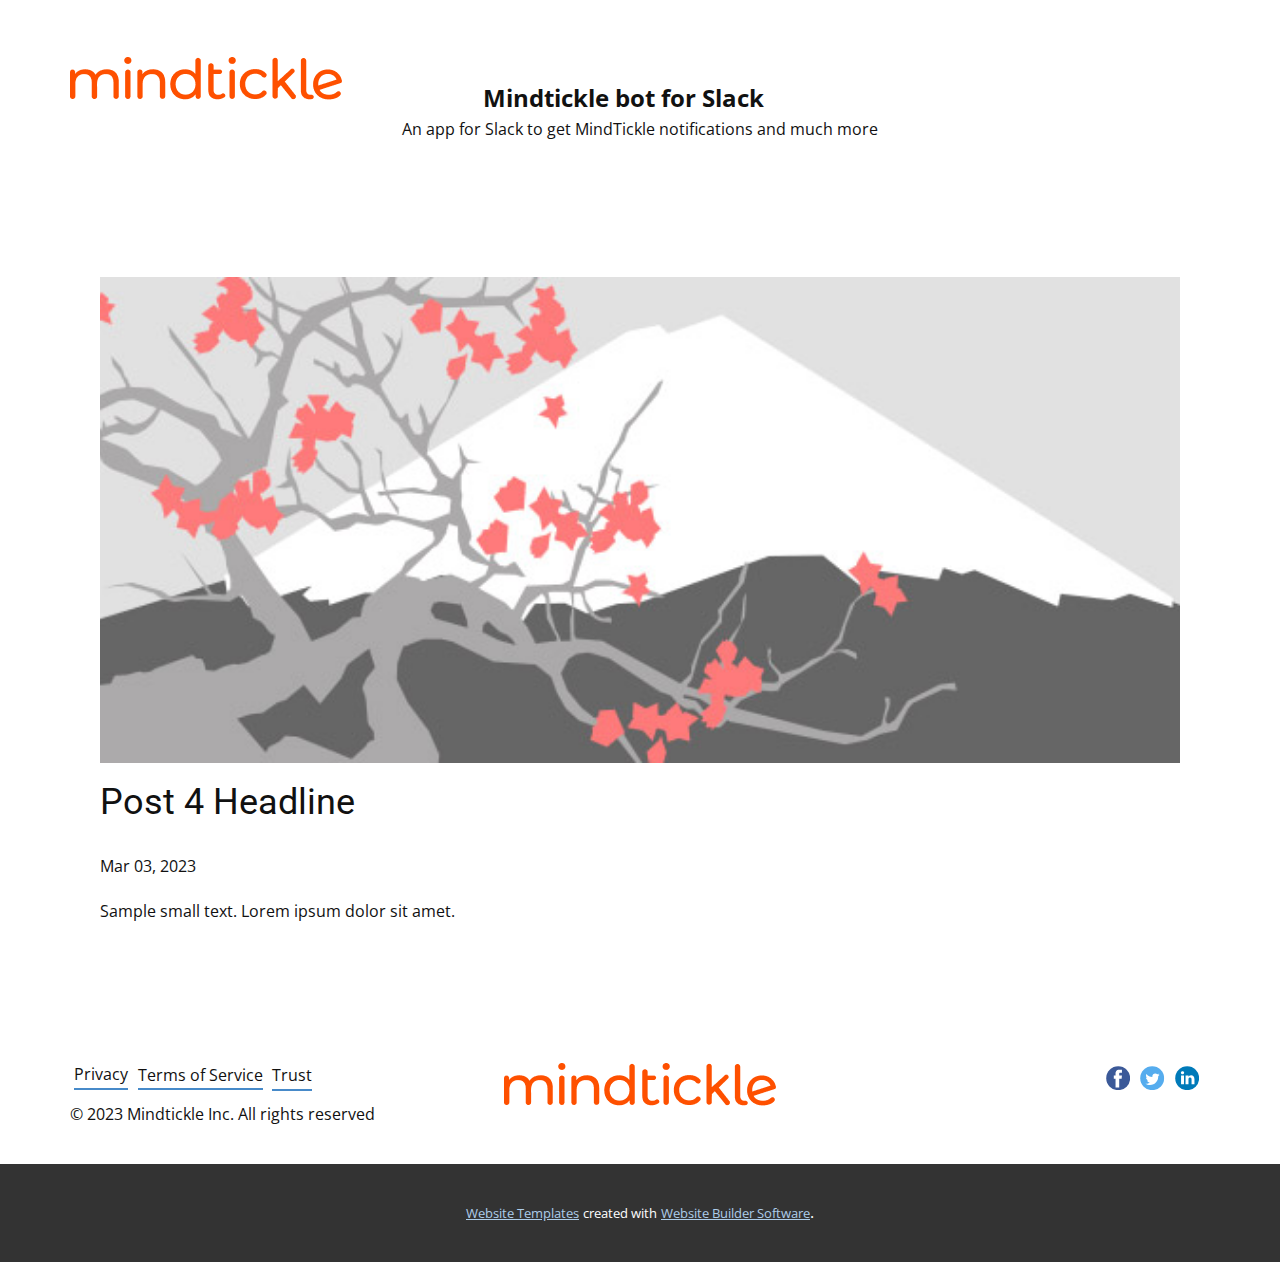
<file: blog/post-3.html>
<!DOCTYPE html>
<html style="font-size: 16px;" lang="en"><head>
    <meta name="viewport" content="width=device-width, initial-scale=1.0">
    <meta charset="utf-8">
    <meta name="keywords" content="Post 1 Headline">
    <meta name="description" content="">
    <title>Post 4 Headline</title>
    <link rel="stylesheet" href="../nicepage.css" media="screen">
<link rel="stylesheet" href="../Post-Template.css" media="screen">
    <script class="u-script" type="text/javascript" src="../jquery.js" defer=""></script>
    <script class="u-script" type="text/javascript" src="../nicepage.js" defer=""></script>
    <meta name="generator" content="Nicepage 5.6.2, nicepage.com">
    <link id="u-theme-google-font" rel="stylesheet" href="https://fonts.googleapis.com/css?family=Roboto:100,100i,300,300i,400,400i,500,500i,700,700i,900,900i|Open+Sans:300,300i,400,400i,500,500i,600,600i,700,700i,800,800i">
    
    
    <script type="application/ld+json">{
		"@context": "http://schema.org",
		"@type": "Organization",
		"name": "",
		"logo": "images/MTLogo-orange.png",
		"sameAs": [
				"https://www.facebook.com/mindtickle/",
				"http://twitter.com/mindtickle/",
				"https://www.linkedin.com/company/mindtickle/"
		]
}</script>
    <meta name="theme-color" content="#478ac9">
    <meta name="twitter:site" content="@">
    <meta name="twitter:card" content="summary_large_image">
    <meta name="twitter:title" content="Post Template">
    <meta name="twitter:description" content="">
  <meta data-intl-tel-input-cdn-path="intlTelInput/"></head>
  <body class="u-body u-xl-mode" data-lang="en"><header class="u-clearfix u-header u-header" id="sec-5d91"><div class="u-clearfix u-sheet u-sheet-1">
        <a href="https://www.mindtickle.com/" class="u-image u-logo u-image-1" data-image-width="272" data-image-height="43" title="Mindtickle Home" target="_blank">
          <img src="../images/MTLogo-orange.png" class="u-logo-image u-logo-image-1">
        </a>
        <p class="u-align-center u-text u-text-default u-text-1">Mindtickle bot for Slack</p>
        <p class="u-align-center u-text u-text-default u-text-2"> An app for Slack to get MindTickle notifications and much more</p>
      </div></header>
    <section class="u-align-center u-clearfix u-section-1" id="sec-3e93">
      <div class="u-clearfix u-sheet u-valign-middle-md u-valign-middle-sm u-valign-middle-xs u-sheet-1"><!--post_details--><!--post_details_options_json--><!--{"source":""}--><!--/post_details_options_json--><!--blog_post-->
        <div class="u-container-style u-expanded-width u-post-details u-post-details-1">
          <div class="u-container-layout u-valign-middle u-container-layout-1"><!--blog_post_image-->
            <img alt="" class="u-blog-control u-expanded-width u-image u-image-default u-image-1" src="../images/0fd3416c.jpeg"><!--/blog_post_image--><!--blog_post_header-->
            <h2 class="u-blog-control u-text u-text-1">Post 4 Headline</h2><!--/blog_post_header--><!--blog_post_metadata-->
            <div class="u-blog-control u-metadata u-metadata-1"><!--blog_post_metadata_date-->
              <span class="u-meta-date u-meta-icon">Mar 03, 2023</span><!--/blog_post_metadata_date--><!--blog_post_metadata_category-->
              <!--/blog_post_metadata_category--><!--blog_post_metadata_comments-->
              <!--/blog_post_metadata_comments-->
            </div><!--/blog_post_metadata--><!--blog_post_content-->
            <div class="u-align-justify u-blog-control u-post-content u-text u-text-2 fr-view">
  Sample small text. Lorem ipsum dolor sit amet.
  </div><!--/blog_post_content-->
          </div>
        </div><!--/blog_post--><!--/post_details-->
      </div>
    </section>
    
    
    <footer class="u-clearfix u-footer u-white" id="sec-b2c4"><div class="u-clearfix u-sheet u-sheet-1">
        <div class="u-clearfix u-expanded-width u-gutter-30 u-layout-wrap u-layout-wrap-1">
          <div class="u-gutter-0 u-layout">
            <div class="u-layout-row">
              <div class="u-align-center-sm u-align-center-xs u-align-left-md u-align-left-xl u-container-style u-layout-cell u-left-cell u-size-20 u-size-30-md u-layout-cell-1">
                <div class="u-container-layout u-container-layout-1"><!--position-->
                  <div data-position="" class="u-position u-position-1"><!--block-->
                    <div class="u-block">
                      <div class="u-block-container u-clearfix"><!--block_header-->
                        <h5 class="u-block-header u-text u-text-1"><!--block_header_content--><!--/block_header_content--></h5><!--/block_header-->
                      </div>
                    </div><!--/block-->
                  </div><!--/position-->
                  <a href="https://www.mindtickle.com/privacy-policy/" class="u-active-none u-border-2 u-border-active-palette-2-dark-1 u-border-hover-palette-2-base u-border-no-left u-border-no-right u-border-no-top u-border-palette-1-base u-btn u-button-style u-hover-none u-none u-text-body-color u-text-hover-palette-2-base u-btn-1">Privacy</a>
                  <a href="https://www.mindtickle.com/terms-of-service/" class="u-active-none u-border-2 u-border-active-palette-2-dark-1 u-border-hover-palette-2-base u-border-no-left u-border-no-right u-border-no-top u-border-palette-1-base u-btn u-button-style u-hover-none u-none u-text-body-color u-text-hover-palette-2-base u-btn-2">Terms of Service<br>
                  </a>
                  <a href="https://www.mindtickle.com/trust/" class="u-active-none u-border-2 u-border-active-palette-2-dark-1 u-border-hover-palette-2-base u-border-no-left u-border-no-right u-border-no-top u-border-palette-1-base u-btn u-button-style u-hover-none u-none u-text-body-color u-text-hover-palette-2-base u-btn-3">Trust</a>
                  <p class="u-text u-text-2"> © 2023 Mindtickle Inc. All rights reserved</p>
                </div>
              </div>
              <div class="u-align-center-sm u-align-right-md u-container-style u-layout-cell u-size-20 u-size-30-md u-layout-cell-2">
                <div class="u-container-layout u-valign-middle u-container-layout-2">
                  <a href="https://nicepage.com" class="u-image u-logo u-image-1" data-image-width="272" data-image-height="43">
                    <img src="../images/MTLogo-orange.png" class="u-logo-image u-logo-image-1">
                  </a>
                </div>
              </div>
              <div class="u-align-center-sm u-align-center-xs u-align-left-md u-align-right-lg u-align-right-xl u-container-style u-layout-cell u-right-cell u-size-20 u-size-30-md u-layout-cell-3">
                <div class="u-container-layout u-container-layout-3">
                  <div class="u-social-icons u-spacing-10 u-social-icons-1">
                    <a class="u-social-url" title="facebook" target="_blank" href="https://www.facebook.com/mindtickle/"><span class="u-icon u-social-facebook u-social-icon u-icon-1"><svg class="u-svg-link" preserveAspectRatio="xMidYMin slice" viewBox="0 0 112 112" style=""><use xmlns:xlink="http://www.w3.org/1999/xlink" xlink:href="#svg-2527"></use></svg><svg class="u-svg-content" viewBox="0 0 112 112" x="0" y="0" id="svg-2527"><circle fill="currentColor" cx="56.1" cy="56.1" r="55"></circle><path fill="#FFFFFF" d="M73.5,31.6h-9.1c-1.4,0-3.6,0.8-3.6,3.9v8.5h12.6L72,58.3H60.8v40.8H43.9V58.3h-8V43.9h8v-9.2
      c0-6.7,3.1-17,17-17h12.5v13.9H73.5z"></path></svg></span>
                    </a>
                    <a class="u-social-url" title="twitter" target="_blank" href="http://twitter.com/mindtickle/"><span class="u-icon u-social-icon u-social-twitter u-icon-2"><svg class="u-svg-link" preserveAspectRatio="xMidYMin slice" viewBox="0 0 112 112" style=""><use xmlns:xlink="http://www.w3.org/1999/xlink" xlink:href="#svg-50be"></use></svg><svg class="u-svg-content" viewBox="0 0 112 112" x="0" y="0" id="svg-50be"><circle fill="currentColor" class="st0" cx="56.1" cy="56.1" r="55"></circle><path fill="#FFFFFF" d="M83.8,47.3c0,0.6,0,1.2,0,1.7c0,17.7-13.5,38.2-38.2,38.2C38,87.2,31,85,25,81.2c1,0.1,2.1,0.2,3.2,0.2
      c6.3,0,12.1-2.1,16.7-5.7c-5.9-0.1-10.8-4-12.5-9.3c0.8,0.2,1.7,0.2,2.5,0.2c1.2,0,2.4-0.2,3.5-0.5c-6.1-1.2-10.8-6.7-10.8-13.1
      c0-0.1,0-0.1,0-0.2c1.8,1,3.9,1.6,6.1,1.7c-3.6-2.4-6-6.5-6-11.2c0-2.5,0.7-4.8,1.8-6.7c6.6,8.1,16.5,13.5,27.6,14
      c-0.2-1-0.3-2-0.3-3.1c0-7.4,6-13.4,13.4-13.4c3.9,0,7.3,1.6,9.8,4.2c3.1-0.6,5.9-1.7,8.5-3.3c-1,3.1-3.1,5.8-5.9,7.4
      c2.7-0.3,5.3-1,7.7-2.1C88.7,43,86.4,45.4,83.8,47.3z"></path></svg></span>
                    </a>
                    <a class="u-social-url" title="linkedin" target="_blank" href="https://www.linkedin.com/company/mindtickle/"><span class="u-icon u-social-icon u-social-linkedin u-icon-3"><svg class="u-svg-link" preserveAspectRatio="xMidYMin slice" viewBox="0 0 112 112" style=""><use xmlns:xlink="http://www.w3.org/1999/xlink" xlink:href="#svg-149a"></use></svg><svg class="u-svg-content" viewBox="0 0 112 112" x="0" y="0" id="svg-149a"><circle fill="currentColor" cx="56.1" cy="56.1" r="55"></circle><path fill="#FFFFFF" d="M41.3,83.7H27.9V43.4h13.4V83.7z M34.6,37.9L34.6,37.9c-4.6,0-7.5-3.1-7.5-7c0-4,3-7,7.6-7s7.4,3,7.5,7
      C42.2,34.8,39.2,37.9,34.6,37.9z M89.6,83.7H76.2V62.2c0-5.4-1.9-9.1-6.8-9.1c-3.7,0-5.9,2.5-6.9,4.9c-0.4,0.9-0.4,2.1-0.4,3.3v22.5
      H48.7c0,0,0.2-36.5,0-40.3h13.4v5.7c1.8-2.7,5-6.7,12.1-6.7c8.8,0,15.4,5.8,15.4,18.1V83.7z"></path></svg></span>
                    </a>
                  </div>
                </div>
              </div>
            </div>
          </div>
        </div>
      </div></footer>
    <section class="u-backlink u-clearfix u-grey-80">
      <a class="u-link" href="https://nicepage.com/website-templates" target="_blank">
        <span>Website Templates</span>
      </a>
      <p class="u-text">
        <span>created with</span>
      </p>
      <a class="u-link" href="" target="_blank">
        <span>Website Builder Software</span>
      </a>. 
    </section>
  
</body></html>
</file>
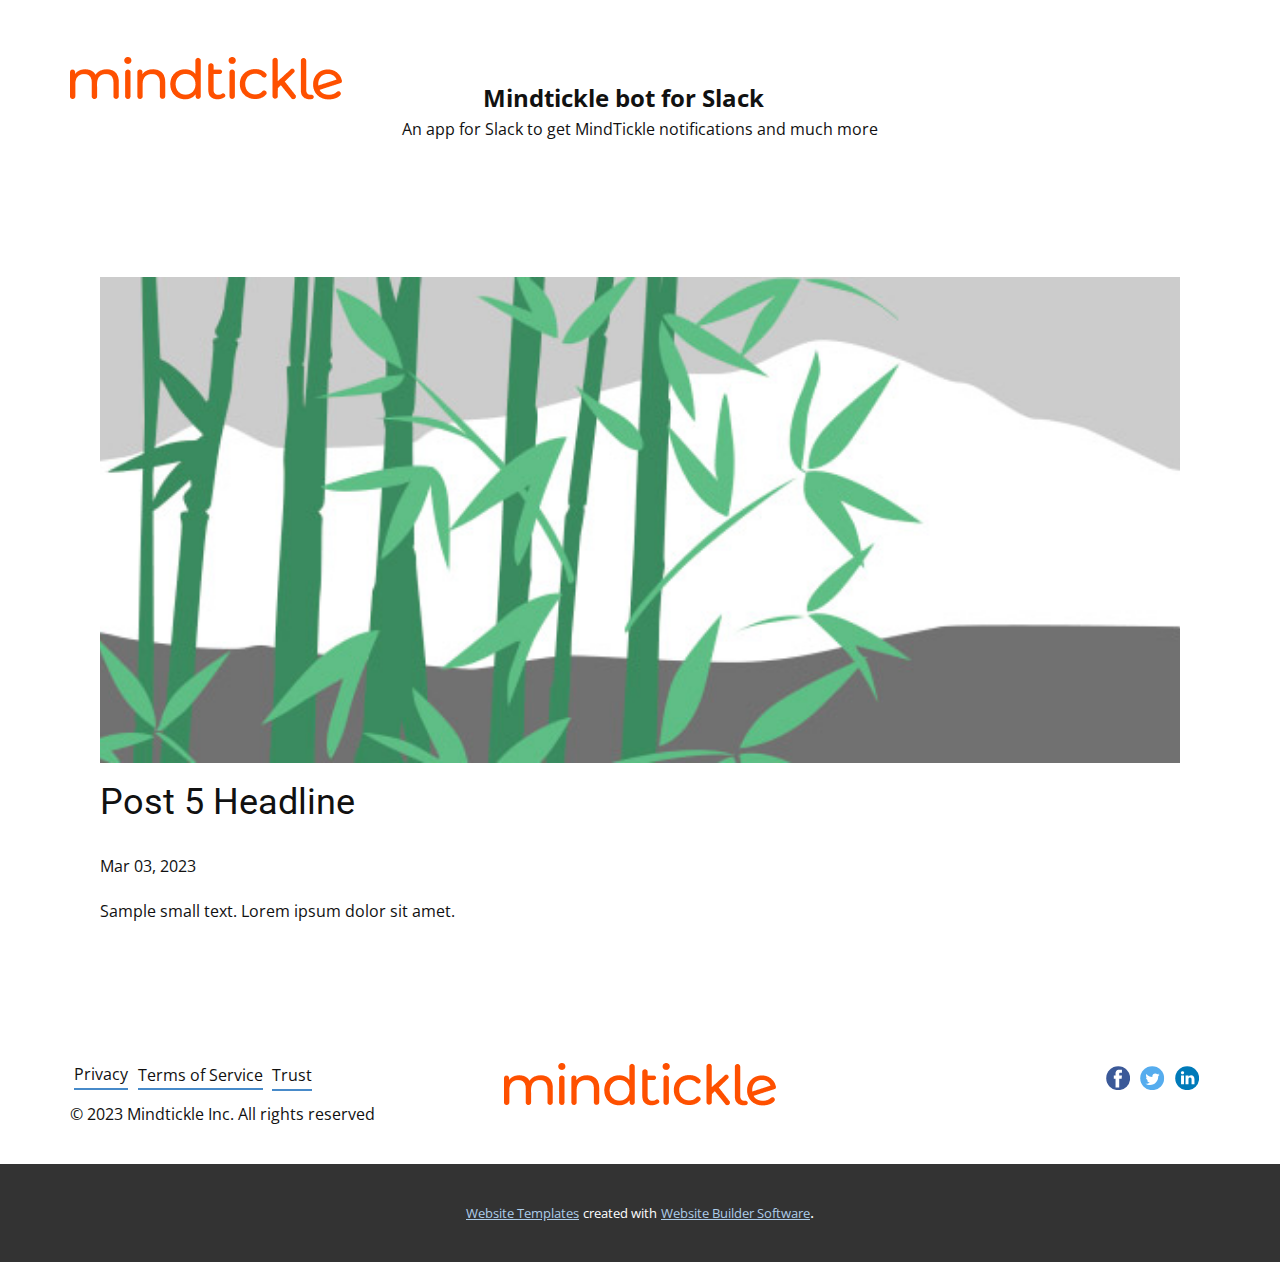
<file: blog/post-4.html>
<!DOCTYPE html>
<html style="font-size: 16px;" lang="en"><head>
    <meta name="viewport" content="width=device-width, initial-scale=1.0">
    <meta charset="utf-8">
    <meta name="keywords" content="Post 1 Headline">
    <meta name="description" content="">
    <title>Post 5 Headline</title>
    <link rel="stylesheet" href="../nicepage.css" media="screen">
<link rel="stylesheet" href="../Post-Template.css" media="screen">
    <script class="u-script" type="text/javascript" src="../jquery.js" defer=""></script>
    <script class="u-script" type="text/javascript" src="../nicepage.js" defer=""></script>
    <meta name="generator" content="Nicepage 5.6.2, nicepage.com">
    <link id="u-theme-google-font" rel="stylesheet" href="https://fonts.googleapis.com/css?family=Roboto:100,100i,300,300i,400,400i,500,500i,700,700i,900,900i|Open+Sans:300,300i,400,400i,500,500i,600,600i,700,700i,800,800i">
    
    
    <script type="application/ld+json">{
		"@context": "http://schema.org",
		"@type": "Organization",
		"name": "",
		"logo": "images/MTLogo-orange.png",
		"sameAs": [
				"https://www.facebook.com/mindtickle/",
				"http://twitter.com/mindtickle/",
				"https://www.linkedin.com/company/mindtickle/"
		]
}</script>
    <meta name="theme-color" content="#478ac9">
    <meta name="twitter:site" content="@">
    <meta name="twitter:card" content="summary_large_image">
    <meta name="twitter:title" content="Post Template">
    <meta name="twitter:description" content="">
  <meta data-intl-tel-input-cdn-path="intlTelInput/"></head>
  <body class="u-body u-xl-mode" data-lang="en"><header class="u-clearfix u-header u-header" id="sec-5d91"><div class="u-clearfix u-sheet u-sheet-1">
        <a href="https://www.mindtickle.com/" class="u-image u-logo u-image-1" data-image-width="272" data-image-height="43" title="Mindtickle Home" target="_blank">
          <img src="../images/MTLogo-orange.png" class="u-logo-image u-logo-image-1">
        </a>
        <p class="u-align-center u-text u-text-default u-text-1">Mindtickle bot for Slack</p>
        <p class="u-align-center u-text u-text-default u-text-2"> An app for Slack to get MindTickle notifications and much more</p>
      </div></header>
    <section class="u-align-center u-clearfix u-section-1" id="sec-3e93">
      <div class="u-clearfix u-sheet u-valign-middle-md u-valign-middle-sm u-valign-middle-xs u-sheet-1"><!--post_details--><!--post_details_options_json--><!--{"source":""}--><!--/post_details_options_json--><!--blog_post-->
        <div class="u-container-style u-expanded-width u-post-details u-post-details-1">
          <div class="u-container-layout u-valign-middle u-container-layout-1"><!--blog_post_image-->
            <img alt="" class="u-blog-control u-expanded-width u-image u-image-default u-image-1" src="../images/68f64b9d.jpeg"><!--/blog_post_image--><!--blog_post_header-->
            <h2 class="u-blog-control u-text u-text-1">Post 5 Headline</h2><!--/blog_post_header--><!--blog_post_metadata-->
            <div class="u-blog-control u-metadata u-metadata-1"><!--blog_post_metadata_date-->
              <span class="u-meta-date u-meta-icon">Mar 03, 2023</span><!--/blog_post_metadata_date--><!--blog_post_metadata_category-->
              <!--/blog_post_metadata_category--><!--blog_post_metadata_comments-->
              <!--/blog_post_metadata_comments-->
            </div><!--/blog_post_metadata--><!--blog_post_content-->
            <div class="u-align-justify u-blog-control u-post-content u-text u-text-2 fr-view">
  Sample small text. Lorem ipsum dolor sit amet.
  </div><!--/blog_post_content-->
          </div>
        </div><!--/blog_post--><!--/post_details-->
      </div>
    </section>
    
    
    <footer class="u-clearfix u-footer u-white" id="sec-b2c4"><div class="u-clearfix u-sheet u-sheet-1">
        <div class="u-clearfix u-expanded-width u-gutter-30 u-layout-wrap u-layout-wrap-1">
          <div class="u-gutter-0 u-layout">
            <div class="u-layout-row">
              <div class="u-align-center-sm u-align-center-xs u-align-left-md u-align-left-xl u-container-style u-layout-cell u-left-cell u-size-20 u-size-30-md u-layout-cell-1">
                <div class="u-container-layout u-container-layout-1"><!--position-->
                  <div data-position="" class="u-position u-position-1"><!--block-->
                    <div class="u-block">
                      <div class="u-block-container u-clearfix"><!--block_header-->
                        <h5 class="u-block-header u-text u-text-1"><!--block_header_content--><!--/block_header_content--></h5><!--/block_header-->
                      </div>
                    </div><!--/block-->
                  </div><!--/position-->
                  <a href="https://www.mindtickle.com/privacy-policy/" class="u-active-none u-border-2 u-border-active-palette-2-dark-1 u-border-hover-palette-2-base u-border-no-left u-border-no-right u-border-no-top u-border-palette-1-base u-btn u-button-style u-hover-none u-none u-text-body-color u-text-hover-palette-2-base u-btn-1">Privacy</a>
                  <a href="https://www.mindtickle.com/terms-of-service/" class="u-active-none u-border-2 u-border-active-palette-2-dark-1 u-border-hover-palette-2-base u-border-no-left u-border-no-right u-border-no-top u-border-palette-1-base u-btn u-button-style u-hover-none u-none u-text-body-color u-text-hover-palette-2-base u-btn-2">Terms of Service<br>
                  </a>
                  <a href="https://www.mindtickle.com/trust/" class="u-active-none u-border-2 u-border-active-palette-2-dark-1 u-border-hover-palette-2-base u-border-no-left u-border-no-right u-border-no-top u-border-palette-1-base u-btn u-button-style u-hover-none u-none u-text-body-color u-text-hover-palette-2-base u-btn-3">Trust</a>
                  <p class="u-text u-text-2"> © 2023 Mindtickle Inc. All rights reserved</p>
                </div>
              </div>
              <div class="u-align-center-sm u-align-right-md u-container-style u-layout-cell u-size-20 u-size-30-md u-layout-cell-2">
                <div class="u-container-layout u-valign-middle u-container-layout-2">
                  <a href="https://nicepage.com" class="u-image u-logo u-image-1" data-image-width="272" data-image-height="43">
                    <img src="../images/MTLogo-orange.png" class="u-logo-image u-logo-image-1">
                  </a>
                </div>
              </div>
              <div class="u-align-center-sm u-align-center-xs u-align-left-md u-align-right-lg u-align-right-xl u-container-style u-layout-cell u-right-cell u-size-20 u-size-30-md u-layout-cell-3">
                <div class="u-container-layout u-container-layout-3">
                  <div class="u-social-icons u-spacing-10 u-social-icons-1">
                    <a class="u-social-url" title="facebook" target="_blank" href="https://www.facebook.com/mindtickle/"><span class="u-icon u-social-facebook u-social-icon u-icon-1"><svg class="u-svg-link" preserveAspectRatio="xMidYMin slice" viewBox="0 0 112 112" style=""><use xmlns:xlink="http://www.w3.org/1999/xlink" xlink:href="#svg-2527"></use></svg><svg class="u-svg-content" viewBox="0 0 112 112" x="0" y="0" id="svg-2527"><circle fill="currentColor" cx="56.1" cy="56.1" r="55"></circle><path fill="#FFFFFF" d="M73.5,31.6h-9.1c-1.4,0-3.6,0.8-3.6,3.9v8.5h12.6L72,58.3H60.8v40.8H43.9V58.3h-8V43.9h8v-9.2
      c0-6.7,3.1-17,17-17h12.5v13.9H73.5z"></path></svg></span>
                    </a>
                    <a class="u-social-url" title="twitter" target="_blank" href="http://twitter.com/mindtickle/"><span class="u-icon u-social-icon u-social-twitter u-icon-2"><svg class="u-svg-link" preserveAspectRatio="xMidYMin slice" viewBox="0 0 112 112" style=""><use xmlns:xlink="http://www.w3.org/1999/xlink" xlink:href="#svg-50be"></use></svg><svg class="u-svg-content" viewBox="0 0 112 112" x="0" y="0" id="svg-50be"><circle fill="currentColor" class="st0" cx="56.1" cy="56.1" r="55"></circle><path fill="#FFFFFF" d="M83.8,47.3c0,0.6,0,1.2,0,1.7c0,17.7-13.5,38.2-38.2,38.2C38,87.2,31,85,25,81.2c1,0.1,2.1,0.2,3.2,0.2
      c6.3,0,12.1-2.1,16.7-5.7c-5.9-0.1-10.8-4-12.5-9.3c0.8,0.2,1.7,0.2,2.5,0.2c1.2,0,2.4-0.2,3.5-0.5c-6.1-1.2-10.8-6.7-10.8-13.1
      c0-0.1,0-0.1,0-0.2c1.8,1,3.9,1.6,6.1,1.7c-3.6-2.4-6-6.5-6-11.2c0-2.5,0.7-4.8,1.8-6.7c6.6,8.1,16.5,13.5,27.6,14
      c-0.2-1-0.3-2-0.3-3.1c0-7.4,6-13.4,13.4-13.4c3.9,0,7.3,1.6,9.8,4.2c3.1-0.6,5.9-1.7,8.5-3.3c-1,3.1-3.1,5.8-5.9,7.4
      c2.7-0.3,5.3-1,7.7-2.1C88.7,43,86.4,45.4,83.8,47.3z"></path></svg></span>
                    </a>
                    <a class="u-social-url" title="linkedin" target="_blank" href="https://www.linkedin.com/company/mindtickle/"><span class="u-icon u-social-icon u-social-linkedin u-icon-3"><svg class="u-svg-link" preserveAspectRatio="xMidYMin slice" viewBox="0 0 112 112" style=""><use xmlns:xlink="http://www.w3.org/1999/xlink" xlink:href="#svg-149a"></use></svg><svg class="u-svg-content" viewBox="0 0 112 112" x="0" y="0" id="svg-149a"><circle fill="currentColor" cx="56.1" cy="56.1" r="55"></circle><path fill="#FFFFFF" d="M41.3,83.7H27.9V43.4h13.4V83.7z M34.6,37.9L34.6,37.9c-4.6,0-7.5-3.1-7.5-7c0-4,3-7,7.6-7s7.4,3,7.5,7
      C42.2,34.8,39.2,37.9,34.6,37.9z M89.6,83.7H76.2V62.2c0-5.4-1.9-9.1-6.8-9.1c-3.7,0-5.9,2.5-6.9,4.9c-0.4,0.9-0.4,2.1-0.4,3.3v22.5
      H48.7c0,0,0.2-36.5,0-40.3h13.4v5.7c1.8-2.7,5-6.7,12.1-6.7c8.8,0,15.4,5.8,15.4,18.1V83.7z"></path></svg></span>
                    </a>
                  </div>
                </div>
              </div>
            </div>
          </div>
        </div>
      </div></footer>
    <section class="u-backlink u-clearfix u-grey-80">
      <a class="u-link" href="https://nicepage.com/website-templates" target="_blank">
        <span>Website Templates</span>
      </a>
      <p class="u-text">
        <span>created with</span>
      </p>
      <a class="u-link" href="" target="_blank">
        <span>Website Builder Software</span>
      </a>. 
    </section>
  
</body></html>
</file>
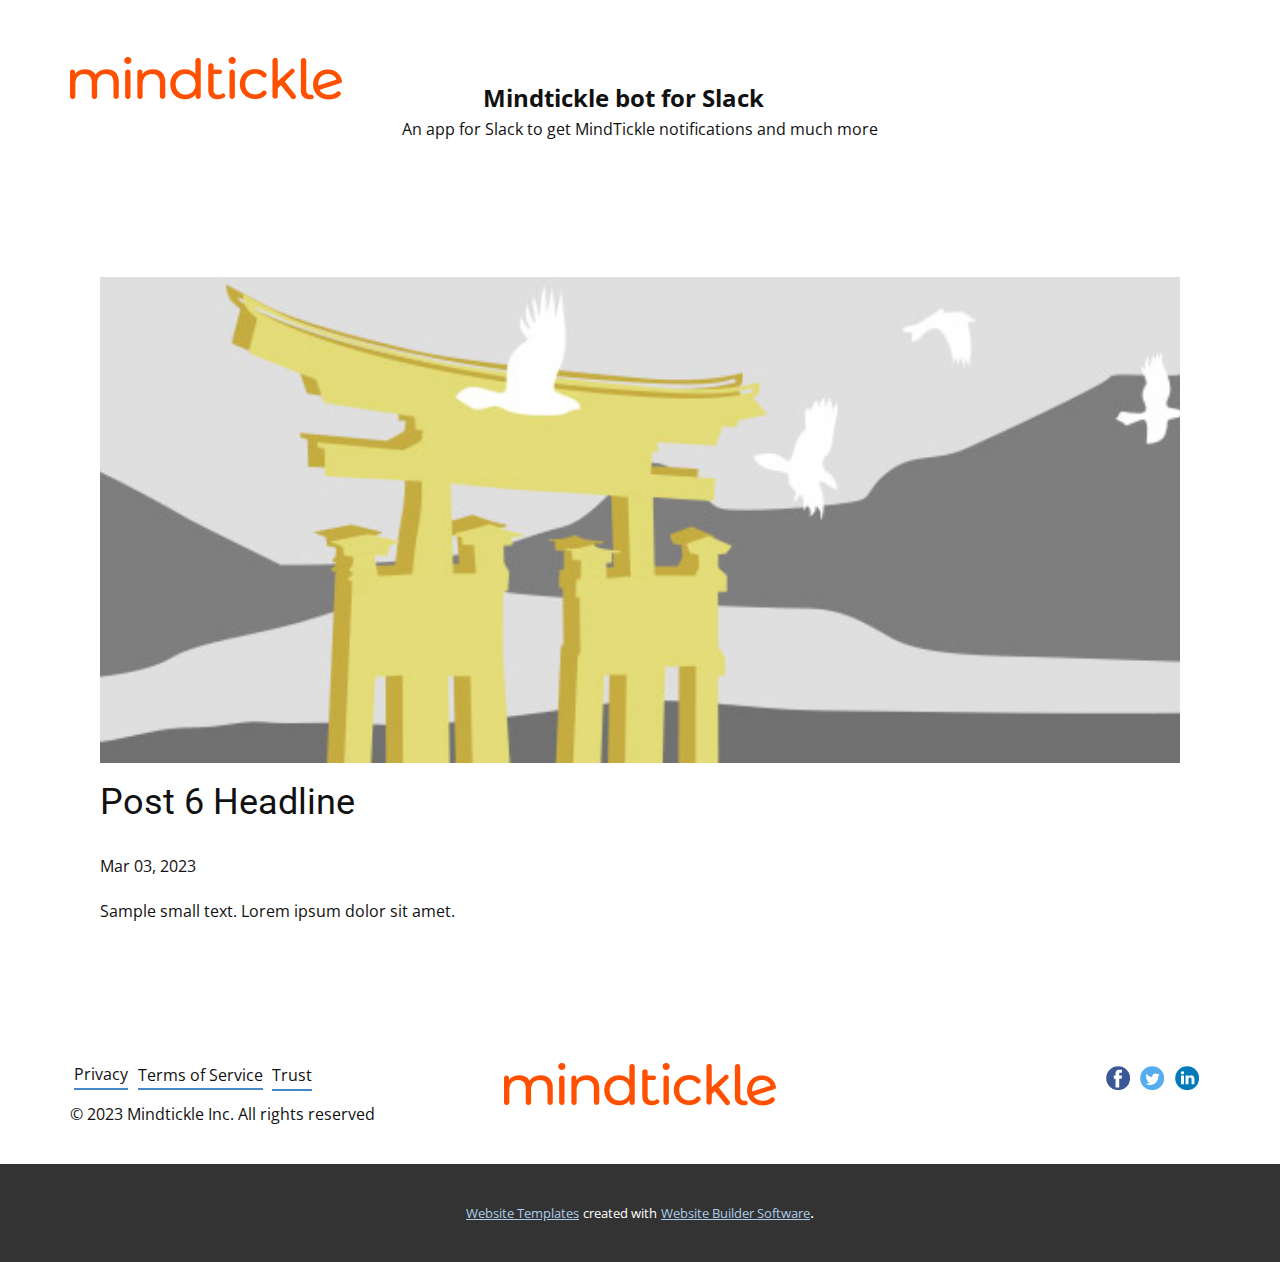
<file: blog/post-5.html>
<!DOCTYPE html>
<html style="font-size: 16px;" lang="en"><head>
    <meta name="viewport" content="width=device-width, initial-scale=1.0">
    <meta charset="utf-8">
    <meta name="keywords" content="Post 1 Headline">
    <meta name="description" content="">
    <title>Post 6 Headline</title>
    <link rel="stylesheet" href="../nicepage.css" media="screen">
<link rel="stylesheet" href="../Post-Template.css" media="screen">
    <script class="u-script" type="text/javascript" src="../jquery.js" defer=""></script>
    <script class="u-script" type="text/javascript" src="../nicepage.js" defer=""></script>
    <meta name="generator" content="Nicepage 5.6.2, nicepage.com">
    <link id="u-theme-google-font" rel="stylesheet" href="https://fonts.googleapis.com/css?family=Roboto:100,100i,300,300i,400,400i,500,500i,700,700i,900,900i|Open+Sans:300,300i,400,400i,500,500i,600,600i,700,700i,800,800i">
    
    
    <script type="application/ld+json">{
		"@context": "http://schema.org",
		"@type": "Organization",
		"name": "",
		"logo": "images/MTLogo-orange.png",
		"sameAs": [
				"https://www.facebook.com/mindtickle/",
				"http://twitter.com/mindtickle/",
				"https://www.linkedin.com/company/mindtickle/"
		]
}</script>
    <meta name="theme-color" content="#478ac9">
    <meta name="twitter:site" content="@">
    <meta name="twitter:card" content="summary_large_image">
    <meta name="twitter:title" content="Post Template">
    <meta name="twitter:description" content="">
  <meta data-intl-tel-input-cdn-path="intlTelInput/"></head>
  <body class="u-body u-xl-mode" data-lang="en"><header class="u-clearfix u-header u-header" id="sec-5d91"><div class="u-clearfix u-sheet u-sheet-1">
        <a href="https://www.mindtickle.com/" class="u-image u-logo u-image-1" data-image-width="272" data-image-height="43" title="Mindtickle Home" target="_blank">
          <img src="../images/MTLogo-orange.png" class="u-logo-image u-logo-image-1">
        </a>
        <p class="u-align-center u-text u-text-default u-text-1">Mindtickle bot for Slack</p>
        <p class="u-align-center u-text u-text-default u-text-2"> An app for Slack to get MindTickle notifications and much more</p>
      </div></header>
    <section class="u-align-center u-clearfix u-section-1" id="sec-3e93">
      <div class="u-clearfix u-sheet u-valign-middle-md u-valign-middle-sm u-valign-middle-xs u-sheet-1"><!--post_details--><!--post_details_options_json--><!--{"source":""}--><!--/post_details_options_json--><!--blog_post-->
        <div class="u-container-style u-expanded-width u-post-details u-post-details-1">
          <div class="u-container-layout u-valign-middle u-container-layout-1"><!--blog_post_image-->
            <img alt="" class="u-blog-control u-expanded-width u-image u-image-default u-image-1" src="../images/8ad73f3c.jpeg"><!--/blog_post_image--><!--blog_post_header-->
            <h2 class="u-blog-control u-text u-text-1">Post 6 Headline</h2><!--/blog_post_header--><!--blog_post_metadata-->
            <div class="u-blog-control u-metadata u-metadata-1"><!--blog_post_metadata_date-->
              <span class="u-meta-date u-meta-icon">Mar 03, 2023</span><!--/blog_post_metadata_date--><!--blog_post_metadata_category-->
              <!--/blog_post_metadata_category--><!--blog_post_metadata_comments-->
              <!--/blog_post_metadata_comments-->
            </div><!--/blog_post_metadata--><!--blog_post_content-->
            <div class="u-align-justify u-blog-control u-post-content u-text u-text-2 fr-view">
  Sample small text. Lorem ipsum dolor sit amet.
  </div><!--/blog_post_content-->
          </div>
        </div><!--/blog_post--><!--/post_details-->
      </div>
    </section>
    
    
    <footer class="u-clearfix u-footer u-white" id="sec-b2c4"><div class="u-clearfix u-sheet u-sheet-1">
        <div class="u-clearfix u-expanded-width u-gutter-30 u-layout-wrap u-layout-wrap-1">
          <div class="u-gutter-0 u-layout">
            <div class="u-layout-row">
              <div class="u-align-center-sm u-align-center-xs u-align-left-md u-align-left-xl u-container-style u-layout-cell u-left-cell u-size-20 u-size-30-md u-layout-cell-1">
                <div class="u-container-layout u-container-layout-1"><!--position-->
                  <div data-position="" class="u-position u-position-1"><!--block-->
                    <div class="u-block">
                      <div class="u-block-container u-clearfix"><!--block_header-->
                        <h5 class="u-block-header u-text u-text-1"><!--block_header_content--><!--/block_header_content--></h5><!--/block_header-->
                      </div>
                    </div><!--/block-->
                  </div><!--/position-->
                  <a href="https://www.mindtickle.com/privacy-policy/" class="u-active-none u-border-2 u-border-active-palette-2-dark-1 u-border-hover-palette-2-base u-border-no-left u-border-no-right u-border-no-top u-border-palette-1-base u-btn u-button-style u-hover-none u-none u-text-body-color u-text-hover-palette-2-base u-btn-1">Privacy</a>
                  <a href="https://www.mindtickle.com/terms-of-service/" class="u-active-none u-border-2 u-border-active-palette-2-dark-1 u-border-hover-palette-2-base u-border-no-left u-border-no-right u-border-no-top u-border-palette-1-base u-btn u-button-style u-hover-none u-none u-text-body-color u-text-hover-palette-2-base u-btn-2">Terms of Service<br>
                  </a>
                  <a href="https://www.mindtickle.com/trust/" class="u-active-none u-border-2 u-border-active-palette-2-dark-1 u-border-hover-palette-2-base u-border-no-left u-border-no-right u-border-no-top u-border-palette-1-base u-btn u-button-style u-hover-none u-none u-text-body-color u-text-hover-palette-2-base u-btn-3">Trust</a>
                  <p class="u-text u-text-2"> © 2023 Mindtickle Inc. All rights reserved</p>
                </div>
              </div>
              <div class="u-align-center-sm u-align-right-md u-container-style u-layout-cell u-size-20 u-size-30-md u-layout-cell-2">
                <div class="u-container-layout u-valign-middle u-container-layout-2">
                  <a href="https://nicepage.com" class="u-image u-logo u-image-1" data-image-width="272" data-image-height="43">
                    <img src="../images/MTLogo-orange.png" class="u-logo-image u-logo-image-1">
                  </a>
                </div>
              </div>
              <div class="u-align-center-sm u-align-center-xs u-align-left-md u-align-right-lg u-align-right-xl u-container-style u-layout-cell u-right-cell u-size-20 u-size-30-md u-layout-cell-3">
                <div class="u-container-layout u-container-layout-3">
                  <div class="u-social-icons u-spacing-10 u-social-icons-1">
                    <a class="u-social-url" title="facebook" target="_blank" href="https://www.facebook.com/mindtickle/"><span class="u-icon u-social-facebook u-social-icon u-icon-1"><svg class="u-svg-link" preserveAspectRatio="xMidYMin slice" viewBox="0 0 112 112" style=""><use xmlns:xlink="http://www.w3.org/1999/xlink" xlink:href="#svg-2527"></use></svg><svg class="u-svg-content" viewBox="0 0 112 112" x="0" y="0" id="svg-2527"><circle fill="currentColor" cx="56.1" cy="56.1" r="55"></circle><path fill="#FFFFFF" d="M73.5,31.6h-9.1c-1.4,0-3.6,0.8-3.6,3.9v8.5h12.6L72,58.3H60.8v40.8H43.9V58.3h-8V43.9h8v-9.2
      c0-6.7,3.1-17,17-17h12.5v13.9H73.5z"></path></svg></span>
                    </a>
                    <a class="u-social-url" title="twitter" target="_blank" href="http://twitter.com/mindtickle/"><span class="u-icon u-social-icon u-social-twitter u-icon-2"><svg class="u-svg-link" preserveAspectRatio="xMidYMin slice" viewBox="0 0 112 112" style=""><use xmlns:xlink="http://www.w3.org/1999/xlink" xlink:href="#svg-50be"></use></svg><svg class="u-svg-content" viewBox="0 0 112 112" x="0" y="0" id="svg-50be"><circle fill="currentColor" class="st0" cx="56.1" cy="56.1" r="55"></circle><path fill="#FFFFFF" d="M83.8,47.3c0,0.6,0,1.2,0,1.7c0,17.7-13.5,38.2-38.2,38.2C38,87.2,31,85,25,81.2c1,0.1,2.1,0.2,3.2,0.2
      c6.3,0,12.1-2.1,16.7-5.7c-5.9-0.1-10.8-4-12.5-9.3c0.8,0.2,1.7,0.2,2.5,0.2c1.2,0,2.4-0.2,3.5-0.5c-6.1-1.2-10.8-6.7-10.8-13.1
      c0-0.1,0-0.1,0-0.2c1.8,1,3.9,1.6,6.1,1.7c-3.6-2.4-6-6.5-6-11.2c0-2.5,0.7-4.8,1.8-6.7c6.6,8.1,16.5,13.5,27.6,14
      c-0.2-1-0.3-2-0.3-3.1c0-7.4,6-13.4,13.4-13.4c3.9,0,7.3,1.6,9.8,4.2c3.1-0.6,5.9-1.7,8.5-3.3c-1,3.1-3.1,5.8-5.9,7.4
      c2.7-0.3,5.3-1,7.7-2.1C88.7,43,86.4,45.4,83.8,47.3z"></path></svg></span>
                    </a>
                    <a class="u-social-url" title="linkedin" target="_blank" href="https://www.linkedin.com/company/mindtickle/"><span class="u-icon u-social-icon u-social-linkedin u-icon-3"><svg class="u-svg-link" preserveAspectRatio="xMidYMin slice" viewBox="0 0 112 112" style=""><use xmlns:xlink="http://www.w3.org/1999/xlink" xlink:href="#svg-149a"></use></svg><svg class="u-svg-content" viewBox="0 0 112 112" x="0" y="0" id="svg-149a"><circle fill="currentColor" cx="56.1" cy="56.1" r="55"></circle><path fill="#FFFFFF" d="M41.3,83.7H27.9V43.4h13.4V83.7z M34.6,37.9L34.6,37.9c-4.6,0-7.5-3.1-7.5-7c0-4,3-7,7.6-7s7.4,3,7.5,7
      C42.2,34.8,39.2,37.9,34.6,37.9z M89.6,83.7H76.2V62.2c0-5.4-1.9-9.1-6.8-9.1c-3.7,0-5.9,2.5-6.9,4.9c-0.4,0.9-0.4,2.1-0.4,3.3v22.5
      H48.7c0,0,0.2-36.5,0-40.3h13.4v5.7c1.8-2.7,5-6.7,12.1-6.7c8.8,0,15.4,5.8,15.4,18.1V83.7z"></path></svg></span>
                    </a>
                  </div>
                </div>
              </div>
            </div>
          </div>
        </div>
      </div></footer>
    <section class="u-backlink u-clearfix u-grey-80">
      <a class="u-link" href="https://nicepage.com/website-templates" target="_blank">
        <span>Website Templates</span>
      </a>
      <p class="u-text">
        <span>created with</span>
      </p>
      <a class="u-link" href="" target="_blank">
        <span>Website Builder Software</span>
      </a>. 
    </section>
  
</body></html>
</file>
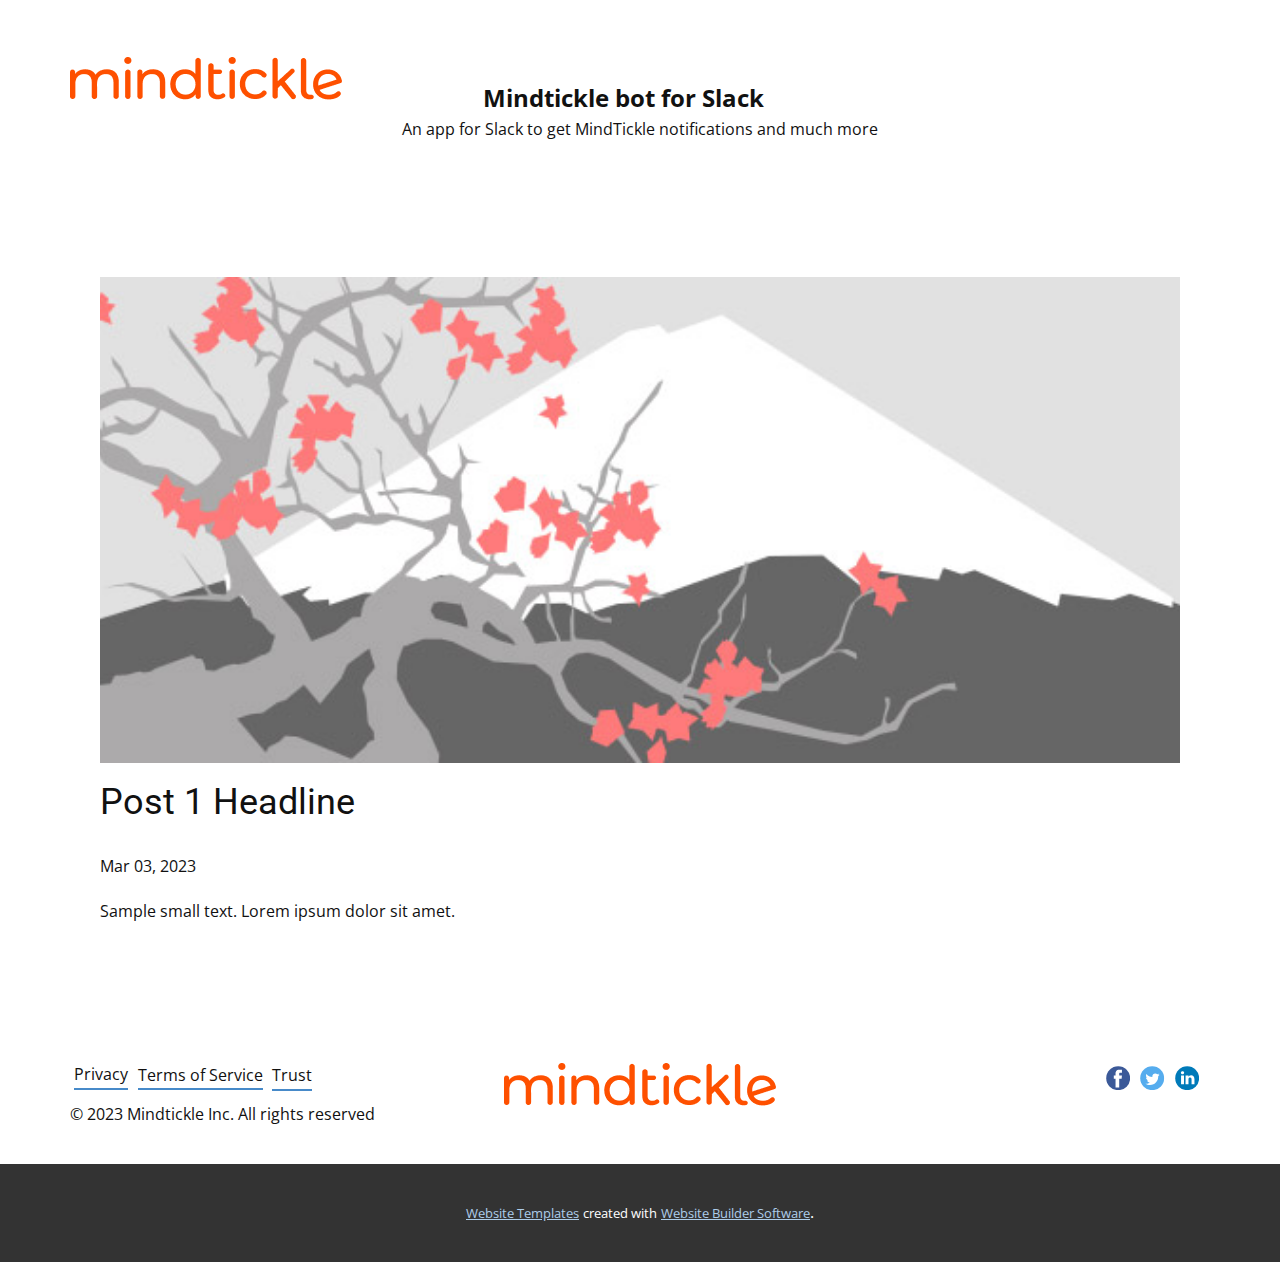
<file: blog/post.html>
<!DOCTYPE html>
<html style="font-size: 16px;" lang="en"><head>
    <meta name="viewport" content="width=device-width, initial-scale=1.0">
    <meta charset="utf-8">
    <meta name="keywords" content="Post 1 Headline">
    <meta name="description" content="">
    <title>Post 1 Headline</title>
    <link rel="stylesheet" href="../nicepage.css" media="screen">
<link rel="stylesheet" href="../Post-Template.css" media="screen">
    <script class="u-script" type="text/javascript" src="../jquery.js" defer=""></script>
    <script class="u-script" type="text/javascript" src="../nicepage.js" defer=""></script>
    <meta name="generator" content="Nicepage 5.6.2, nicepage.com">
    <link id="u-theme-google-font" rel="stylesheet" href="https://fonts.googleapis.com/css?family=Roboto:100,100i,300,300i,400,400i,500,500i,700,700i,900,900i|Open+Sans:300,300i,400,400i,500,500i,600,600i,700,700i,800,800i">
    
    
    <script type="application/ld+json">{
		"@context": "http://schema.org",
		"@type": "Organization",
		"name": "",
		"logo": "images/MTLogo-orange.png",
		"sameAs": [
				"https://www.facebook.com/mindtickle/",
				"http://twitter.com/mindtickle/",
				"https://www.linkedin.com/company/mindtickle/"
		]
}</script>
    <meta name="theme-color" content="#478ac9">
    <meta name="twitter:site" content="@">
    <meta name="twitter:card" content="summary_large_image">
    <meta name="twitter:title" content="Post Template">
    <meta name="twitter:description" content="">
  <meta data-intl-tel-input-cdn-path="intlTelInput/"></head>
  <body class="u-body u-xl-mode" data-lang="en"><header class="u-clearfix u-header u-header" id="sec-5d91"><div class="u-clearfix u-sheet u-sheet-1">
        <a href="https://www.mindtickle.com/" class="u-image u-logo u-image-1" data-image-width="272" data-image-height="43" title="Mindtickle Home" target="_blank">
          <img src="../images/MTLogo-orange.png" class="u-logo-image u-logo-image-1">
        </a>
        <p class="u-align-center u-text u-text-default u-text-1">Mindtickle bot for Slack</p>
        <p class="u-align-center u-text u-text-default u-text-2"> An app for Slack to get MindTickle notifications and much more</p>
      </div></header>
    <section class="u-align-center u-clearfix u-section-1" id="sec-3e93">
      <div class="u-clearfix u-sheet u-valign-middle-md u-valign-middle-sm u-valign-middle-xs u-sheet-1"><!--post_details--><!--post_details_options_json--><!--{"source":""}--><!--/post_details_options_json--><!--blog_post-->
        <div class="u-container-style u-expanded-width u-post-details u-post-details-1">
          <div class="u-container-layout u-valign-middle u-container-layout-1"><!--blog_post_image-->
            <img alt="" class="u-blog-control u-expanded-width u-image u-image-default u-image-1" src="../images/0fd3416c.jpeg"><!--/blog_post_image--><!--blog_post_header-->
            <h2 class="u-blog-control u-text u-text-1">Post 1 Headline</h2><!--/blog_post_header--><!--blog_post_metadata-->
            <div class="u-blog-control u-metadata u-metadata-1"><!--blog_post_metadata_date-->
              <span class="u-meta-date u-meta-icon">Mar 03, 2023</span><!--/blog_post_metadata_date--><!--blog_post_metadata_category-->
              <!--/blog_post_metadata_category--><!--blog_post_metadata_comments-->
              <!--/blog_post_metadata_comments-->
            </div><!--/blog_post_metadata--><!--blog_post_content-->
            <div class="u-align-justify u-blog-control u-post-content u-text u-text-2 fr-view">
  Sample small text. Lorem ipsum dolor sit amet.
  </div><!--/blog_post_content-->
          </div>
        </div><!--/blog_post--><!--/post_details-->
      </div>
    </section>
    
    
    <footer class="u-clearfix u-footer u-white" id="sec-b2c4"><div class="u-clearfix u-sheet u-sheet-1">
        <div class="u-clearfix u-expanded-width u-gutter-30 u-layout-wrap u-layout-wrap-1">
          <div class="u-gutter-0 u-layout">
            <div class="u-layout-row">
              <div class="u-align-center-sm u-align-center-xs u-align-left-md u-align-left-xl u-container-style u-layout-cell u-left-cell u-size-20 u-size-30-md u-layout-cell-1">
                <div class="u-container-layout u-container-layout-1"><!--position-->
                  <div data-position="" class="u-position u-position-1"><!--block-->
                    <div class="u-block">
                      <div class="u-block-container u-clearfix"><!--block_header-->
                        <h5 class="u-block-header u-text u-text-1"><!--block_header_content--><!--/block_header_content--></h5><!--/block_header-->
                      </div>
                    </div><!--/block-->
                  </div><!--/position-->
                  <a href="https://www.mindtickle.com/privacy-policy/" class="u-active-none u-border-2 u-border-active-palette-2-dark-1 u-border-hover-palette-2-base u-border-no-left u-border-no-right u-border-no-top u-border-palette-1-base u-btn u-button-style u-hover-none u-none u-text-body-color u-text-hover-palette-2-base u-btn-1">Privacy</a>
                  <a href="https://www.mindtickle.com/terms-of-service/" class="u-active-none u-border-2 u-border-active-palette-2-dark-1 u-border-hover-palette-2-base u-border-no-left u-border-no-right u-border-no-top u-border-palette-1-base u-btn u-button-style u-hover-none u-none u-text-body-color u-text-hover-palette-2-base u-btn-2">Terms of Service<br>
                  </a>
                  <a href="https://www.mindtickle.com/trust/" class="u-active-none u-border-2 u-border-active-palette-2-dark-1 u-border-hover-palette-2-base u-border-no-left u-border-no-right u-border-no-top u-border-palette-1-base u-btn u-button-style u-hover-none u-none u-text-body-color u-text-hover-palette-2-base u-btn-3">Trust</a>
                  <p class="u-text u-text-2"> © 2023 Mindtickle Inc. All rights reserved</p>
                </div>
              </div>
              <div class="u-align-center-sm u-align-right-md u-container-style u-layout-cell u-size-20 u-size-30-md u-layout-cell-2">
                <div class="u-container-layout u-valign-middle u-container-layout-2">
                  <a href="https://nicepage.com" class="u-image u-logo u-image-1" data-image-width="272" data-image-height="43">
                    <img src="../images/MTLogo-orange.png" class="u-logo-image u-logo-image-1">
                  </a>
                </div>
              </div>
              <div class="u-align-center-sm u-align-center-xs u-align-left-md u-align-right-lg u-align-right-xl u-container-style u-layout-cell u-right-cell u-size-20 u-size-30-md u-layout-cell-3">
                <div class="u-container-layout u-container-layout-3">
                  <div class="u-social-icons u-spacing-10 u-social-icons-1">
                    <a class="u-social-url" title="facebook" target="_blank" href="https://www.facebook.com/mindtickle/"><span class="u-icon u-social-facebook u-social-icon u-icon-1"><svg class="u-svg-link" preserveAspectRatio="xMidYMin slice" viewBox="0 0 112 112" style=""><use xmlns:xlink="http://www.w3.org/1999/xlink" xlink:href="#svg-2527"></use></svg><svg class="u-svg-content" viewBox="0 0 112 112" x="0" y="0" id="svg-2527"><circle fill="currentColor" cx="56.1" cy="56.1" r="55"></circle><path fill="#FFFFFF" d="M73.5,31.6h-9.1c-1.4,0-3.6,0.8-3.6,3.9v8.5h12.6L72,58.3H60.8v40.8H43.9V58.3h-8V43.9h8v-9.2
      c0-6.7,3.1-17,17-17h12.5v13.9H73.5z"></path></svg></span>
                    </a>
                    <a class="u-social-url" title="twitter" target="_blank" href="http://twitter.com/mindtickle/"><span class="u-icon u-social-icon u-social-twitter u-icon-2"><svg class="u-svg-link" preserveAspectRatio="xMidYMin slice" viewBox="0 0 112 112" style=""><use xmlns:xlink="http://www.w3.org/1999/xlink" xlink:href="#svg-50be"></use></svg><svg class="u-svg-content" viewBox="0 0 112 112" x="0" y="0" id="svg-50be"><circle fill="currentColor" class="st0" cx="56.1" cy="56.1" r="55"></circle><path fill="#FFFFFF" d="M83.8,47.3c0,0.6,0,1.2,0,1.7c0,17.7-13.5,38.2-38.2,38.2C38,87.2,31,85,25,81.2c1,0.1,2.1,0.2,3.2,0.2
      c6.3,0,12.1-2.1,16.7-5.7c-5.9-0.1-10.8-4-12.5-9.3c0.8,0.2,1.7,0.2,2.5,0.2c1.2,0,2.4-0.2,3.5-0.5c-6.1-1.2-10.8-6.7-10.8-13.1
      c0-0.1,0-0.1,0-0.2c1.8,1,3.9,1.6,6.1,1.7c-3.6-2.4-6-6.5-6-11.2c0-2.5,0.7-4.8,1.8-6.7c6.6,8.1,16.5,13.5,27.6,14
      c-0.2-1-0.3-2-0.3-3.1c0-7.4,6-13.4,13.4-13.4c3.9,0,7.3,1.6,9.8,4.2c3.1-0.6,5.9-1.7,8.5-3.3c-1,3.1-3.1,5.8-5.9,7.4
      c2.7-0.3,5.3-1,7.7-2.1C88.7,43,86.4,45.4,83.8,47.3z"></path></svg></span>
                    </a>
                    <a class="u-social-url" title="linkedin" target="_blank" href="https://www.linkedin.com/company/mindtickle/"><span class="u-icon u-social-icon u-social-linkedin u-icon-3"><svg class="u-svg-link" preserveAspectRatio="xMidYMin slice" viewBox="0 0 112 112" style=""><use xmlns:xlink="http://www.w3.org/1999/xlink" xlink:href="#svg-149a"></use></svg><svg class="u-svg-content" viewBox="0 0 112 112" x="0" y="0" id="svg-149a"><circle fill="currentColor" cx="56.1" cy="56.1" r="55"></circle><path fill="#FFFFFF" d="M41.3,83.7H27.9V43.4h13.4V83.7z M34.6,37.9L34.6,37.9c-4.6,0-7.5-3.1-7.5-7c0-4,3-7,7.6-7s7.4,3,7.5,7
      C42.2,34.8,39.2,37.9,34.6,37.9z M89.6,83.7H76.2V62.2c0-5.4-1.9-9.1-6.8-9.1c-3.7,0-5.9,2.5-6.9,4.9c-0.4,0.9-0.4,2.1-0.4,3.3v22.5
      H48.7c0,0,0.2-36.5,0-40.3h13.4v5.7c1.8-2.7,5-6.7,12.1-6.7c8.8,0,15.4,5.8,15.4,18.1V83.7z"></path></svg></span>
                    </a>
                  </div>
                </div>
              </div>
            </div>
          </div>
        </div>
      </div></footer>
    <section class="u-backlink u-clearfix u-grey-80">
      <a class="u-link" href="https://nicepage.com/website-templates" target="_blank">
        <span>Website Templates</span>
      </a>
      <p class="u-text">
        <span>created with</span>
      </p>
      <a class="u-link" href="" target="_blank">
        <span>Website Builder Software</span>
      </a>. 
    </section>
  
</body></html>
</file>
<file: Blog-Template.css>
.u-section-1 .u-sheet-1 {
  min-height: 561px;
}

.u-section-1 .u-repeater-1 {
  margin-top: 60px;
  margin-bottom: 60px;
  min-height: 441px;
  grid-template-columns: calc(33.3333% - 15px) calc(33.3333% - 15px) calc(33.3333% - 15px);
  height: auto;
  grid-gap: 22px;
}

.u-section-1 .u-repeater-item-1 {
  background-image: none;
}

.u-section-1 .u-container-layout-1 {
  padding: 30px 20px;
}

.u-section-1 .u-text-1 {
  margin-top: 0;
  margin-bottom: 0;
}

.u-section-1 .u-image-1 {
  height: 222px;
  margin-top: 17px;
  margin-bottom: 0;
}

.u-section-1 .u-text-2 {
  margin-top: 20px;
  margin-bottom: 0;
}

.u-section-1 .u-btn-1 {
  background-image: none;
  border-style: none none solid;
  margin: 17px auto 0 0;
  padding: 0;
}

.u-section-1 .u-container-layout-2 {
  padding: 30px 20px;
}

.u-section-1 .u-text-3 {
  margin-top: 0;
  margin-bottom: 0;
}

.u-section-1 .u-image-2 {
  height: 222px;
  margin-top: 17px;
  margin-bottom: 0;
}

.u-section-1 .u-text-4 {
  margin-top: 20px;
  margin-bottom: 0;
}

.u-section-1 .u-btn-2 {
  background-image: none;
  border-style: none none solid;
  margin: 17px auto 0 0;
  padding: 0;
}

.u-section-1 .u-container-layout-3 {
  padding: 30px 20px;
}

.u-section-1 .u-text-5 {
  margin-top: 0;
  margin-bottom: 0;
}

.u-section-1 .u-image-3 {
  height: 222px;
  margin-top: 17px;
  margin-bottom: 0;
}

.u-section-1 .u-text-6 {
  margin-top: 20px;
  margin-bottom: 0;
}

.u-section-1 .u-btn-3 {
  background-image: none;
  border-style: none none solid;
  margin: 17px auto 0 0;
  padding: 0;
}

@media (max-width: 1199px) {
  .u-section-1 .u-sheet-1 {
    min-height: 484px;
  }

  .u-section-1 .u-repeater-1 {
    min-height: 364px;
    grid-template-columns: repeat(3, calc(33.333333333333336% - 15px));
  }
}

@media (max-width: 991px) {
  .u-section-1 .u-sheet-1 {
    min-height: 956px;
  }

  .u-section-1 .u-repeater-1 {
    min-height: 836px;
    grid-template-columns: repeat(2, calc(50% - 11.25px));
  }
}

@media (max-width: 767px) {
  .u-section-1 .u-repeater-1 {
    grid-template-columns: 100%;
  }

  .u-section-1 .u-container-layout-1 {
    padding-left: 10px;
    padding-right: 10px;
  }

  .u-section-1 .u-image-1 {
    height: 278px;
  }

  .u-section-1 .u-container-layout-2 {
    padding-left: 10px;
    padding-right: 10px;
  }

  .u-section-1 .u-image-2 {
    height: 278px;
  }

  .u-section-1 .u-container-layout-3 {
    padding-left: 10px;
    padding-right: 10px;
  }

  .u-section-1 .u-image-3 {
    height: 278px;
  }
}
</file>
<file: Post-Template.css>
.u-section-1 .u-sheet-1 {
  min-height: 835px;
}

.u-section-1 .u-post-details-1 {
  min-height: 375px;
  margin-top: 60px;
  margin-bottom: -10px;
}

.u-section-1 .u-container-layout-1 {
  padding: 30px;
}

.u-section-1 .u-image-1 {
  height: 486px;
  margin-top: 0;
  margin-bottom: 0;
  margin-left: 0;
}

.u-section-1 .u-text-1 {
  margin-top: 20px;
  margin-bottom: 0;
  margin-left: 0;
}

.u-section-1 .u-metadata-1 {
  margin-top: 30px;
  margin-bottom: 0;
  margin-left: 0;
}

.u-section-1 .u-text-2 {
  margin-bottom: 0;
  margin-top: 20px;
  margin-left: 0;
}

@media (max-width: 1199px) {
  .u-section-1 .u-image-1 {
    margin-left: initial;
  }
}

@media (max-width: 991px) {
  .u-section-1 .u-sheet-1 {
    min-height: 782px;
  }

  .u-section-1 .u-post-details-1 {
    margin-bottom: 60px;
  }

  .u-section-1 .u-image-1 {
    height: 423px;
    margin-left: initial;
  }
}

@media (max-width: 767px) {
  .u-section-1 .u-sheet-1 {
    min-height: 722px;
  }

  .u-section-1 .u-container-layout-1 {
    padding-left: 10px;
    padding-right: 10px;
  }

  .u-section-1 .u-image-1 {
    height: 354px;
    margin-top: 9px;
    margin-left: initial;
  }
}

@media (max-width: 575px) {
  .u-section-1 .u-sheet-1 {
    min-height: 656px;
  }

  .u-section-1 .u-image-1 {
    height: 275px;
    margin-left: initial;
  }
}
</file>
